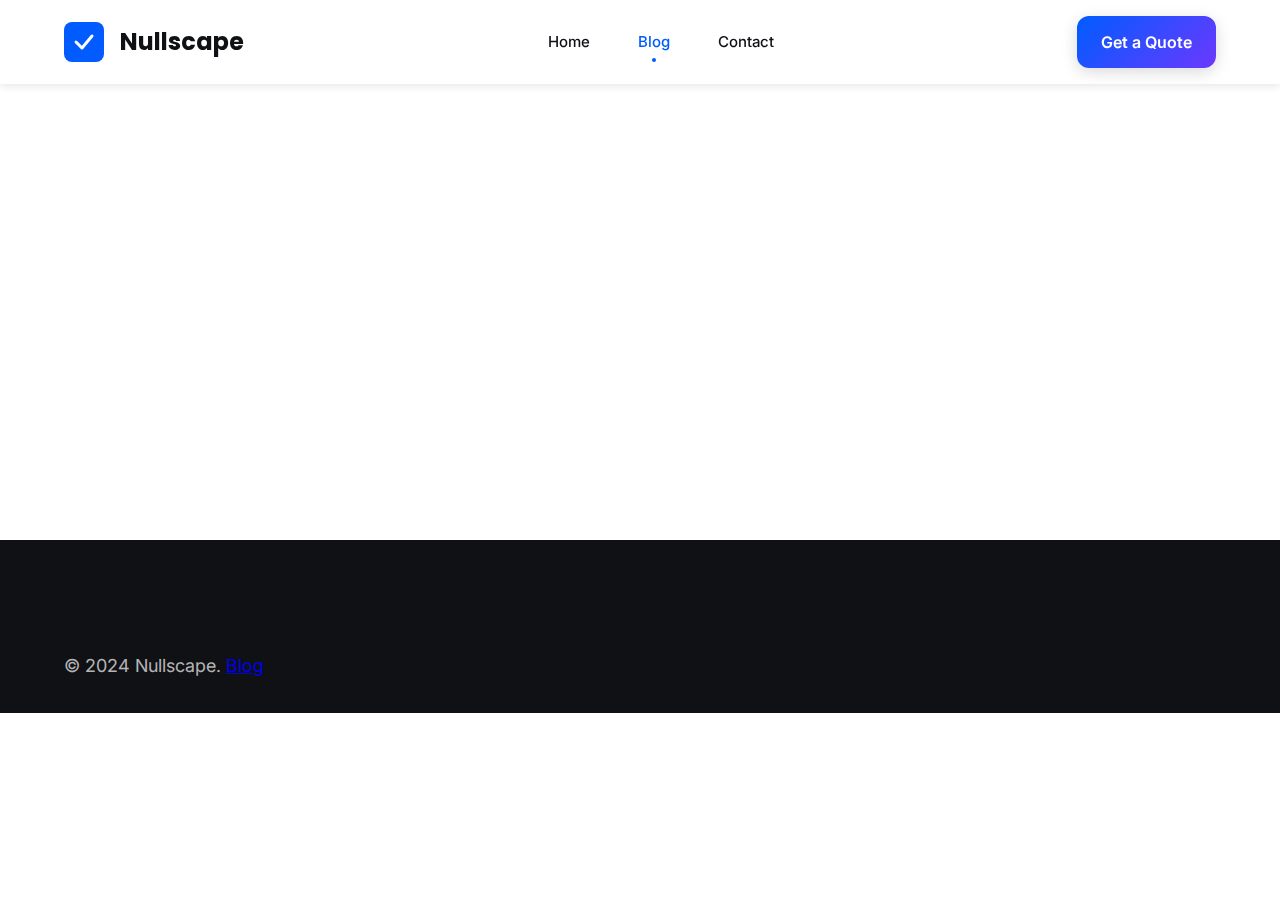
<file: public/blog-post.html>
<!DOCTYPE html>
<html lang="en">
<head>
    <meta charset="UTF-8">
    <meta name="viewport" content="width=device-width, initial-scale=1.0">
    <meta name="description" content="Nullscape blog article">
    <meta name="theme-color" content="#005CFF">
    <link rel="icon" href="/favicon.ico" sizes="any">
    <link rel="icon" type="image/svg+xml" href="/favicon.svg">
    <title>Article | Nullscape</title>
    <link rel="stylesheet" href="assets/css/styles.css">
    <link rel="preconnect" href="https://fonts.googleapis.com">
    <link rel="preconnect" href="https://fonts.gstatic.com" crossorigin>
    <link href="https://fonts.googleapis.com/css2?family=Poppins:wght@400;500;600;700&family=Inter:wght@400;500;600&display=swap" rel="stylesheet">
    <script>
        window.NULLSCAPE_API_BASE = window.NULLSCAPE_API_BASE || (window.location.hostname === 'localhost' || window.location.hostname === '127.0.0.1' ? 'http://localhost:4000/api/v1' : 'https://nullscape-backend.onrender.com/api/v1');
    </script>
</head>
<body>
    <header class="header" id="header">
        <nav class="nav container">
            <div class="nav-logo">
                <a href="index.html" style="display: flex; align-items: center; gap: var(--spacing-sm); text-decoration: none; color: var(--dark-gray);">
                    <svg width="40" height="40" viewBox="0 0 40 40" fill="none" aria-hidden="true">
                        <rect width="40" height="40" rx="8" fill="url(#logoGradientBP)"/>
                        <path d="M12 20L18 26L28 14" stroke="white" stroke-width="3" stroke-linecap="round" stroke-linejoin="round"/>
                        <defs>
                            <linearGradient id="logoGradientBP" x1="0" y1="0" x2="40" y2="40">
                                <stop offset="0%" stop-color="#005CFF"/>
                                <stop offset="100%" stop-color="#6C38FF"/>
                            </linearGradient>
                        </defs>
                    </svg>
                    <span>Nullscape</span>
                </a>
            </div>
            <ul class="nav-menu" id="navMenu">
                <li><a href="index.html#home" class="nav-link">Home</a></li>
                <li><a href="blog.html" class="nav-link active">Blog</a></li>
                <li><a href="index.html#contact" class="nav-link">Contact</a></li>
            </ul>
            <button type="button" class="nav-cta btn-primary" onclick="window.location.href='index.html#contact'">Get a Quote</button>
            <div class="nav-toggle" id="navToggle">
                <span></span><span></span><span></span>
            </div>
        </nav>
    </header>

    <main class="blog-post-page-main section">
        <div id="blog-post-root"></div>
    </main>

    <footer class="footer">
        <div class="container">
            <div class="footer-bottom" style="border-top: none; padding-top: var(--spacing-xl);">
                <p>&copy; 2024 Nullscape. <a href="blog.html">Blog</a></p>
            </div>
        </div>
    </footer>

    <script src="assets/js/config.js"></script>
    <script src="assets/js/utils.js"></script>
    <script src="assets/js/api.js"></script>
    <script src="assets/js/script.js"></script>
</body>
</html>
</file>
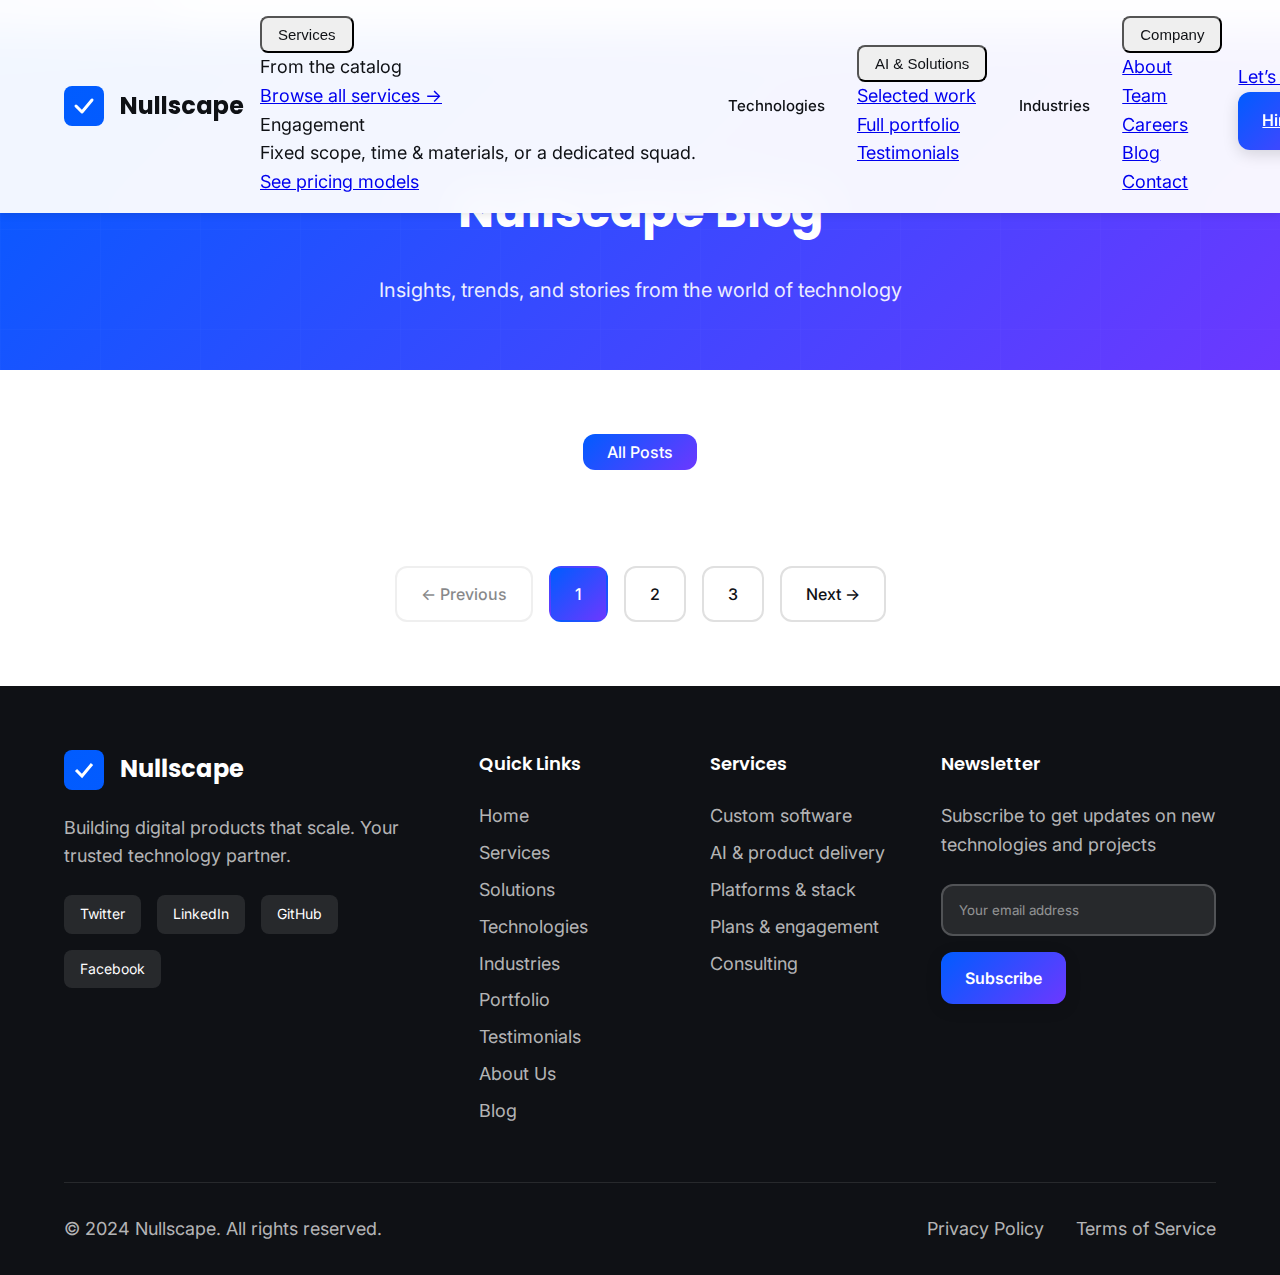
<file: public/blog.html>
<!DOCTYPE html>
<html lang="en">
<head>
    <meta charset="UTF-8">
    <meta name="viewport" content="width=device-width, initial-scale=1.0">
    <meta name="description" content="Nullscape Blog - Latest insights on software development, AI, cloud services, and technology trends">
    <meta name="theme-color" content="#005CFF">
    <link rel="canonical" href="https://nullscape.example.com/blog">
    <link rel="icon" href="/favicon.ico" sizes="any">
    <link rel="icon" type="image/svg+xml" href="/favicon.svg">
    <link rel="apple-touch-icon" href="/apple-touch-icon.png">
    <meta property="og:title" content="Nullscape Blog - Technology Insights & News">
    <meta property="og:description" content="Insights, trends, and stories from the world of technology.">
    <meta property="og:type" content="website">
    <meta property="og:url" content="https://nullscape.example.com/blog">
    <meta property="og:image" content="https://nullscape.example.com/og-image.png">
    <meta name="twitter:card" content="summary_large_image">
    <meta name="twitter:title" content="Nullscape Blog - Technology Insights & News">
    <meta name="twitter:description" content="Insights, trends, and stories from the world of technology.">
    <meta name="twitter:image" content="https://nullscape.example.com/og-image.png">
    <title>Blog | Nullscape - Technology Insights & News</title>
    <link rel="stylesheet" href="assets/css/styles.css">
    <link rel="preconnect" href="https://fonts.googleapis.com">
    <link rel="preconnect" href="https://fonts.gstatic.com" crossorigin>
    <link href="https://fonts.googleapis.com/css2?family=Poppins:wght@400;500;600;700&family=Inter:wght@400;500;600&display=swap" rel="stylesheet">
    <!-- API Configuration: Production URL -->
    <script>
        // Production API URL - Auto-detects based on hostname
        // Uses Render backend URL: https://nullscape-backend.onrender.com/api/v1
        // Can switch to custom domain (api.nullscape.in) once DNS is configured
        window.NULLSCAPE_API_BASE = window.NULLSCAPE_API_BASE || (window.location.hostname === 'localhost' || window.location.hostname === '127.0.0.1' ? 'http://localhost:4000/api/v1' : 'https://nullscape-backend.onrender.com/api/v1');
    </script>
    <style>
        .blog-hero {
            background: linear-gradient(135deg, #005CFF 0%, #6C38FF 100%);
            color: white;
            padding: calc(var(--spacing-2xl) + 80px) 0 var(--spacing-2xl);
            text-align: center;
            position: relative;
            overflow: hidden;
        }

        .blog-hero::before {
            content: '';
            position: absolute;
            top: 0;
            left: 0;
            width: 100%;
            height: 100%;
            background: url('data:image/svg+xml,<svg width="100" height="100" xmlns="http://www.w3.org/2000/svg"><defs><pattern id="grid" width="100" height="100" patternUnits="userSpaceOnUse"><path d="M 100 0 L 0 0 0 100" fill="none" stroke="rgba(255,255,255,0.1)" stroke-width="1"/></pattern></defs><rect width="100" height="100" fill="url(%23grid)"/></svg>');
            opacity: 0.3;
        }

        .blog-hero-content {
            position: relative;
            z-index: 1;
            max-width: 800px;
            margin: 0 auto;
        }

        .blog-hero h1 {
            font-family: var(--font-heading);
            font-size: 48px;
            font-weight: 700;
            margin-bottom: var(--spacing-md);
        }

        .blog-hero p {
            font-size: 20px;
            opacity: 0.9;
        }

        .blog-content {
            padding: var(--spacing-2xl) 0;
            background: var(--white);
        }

        .blog-filters {
            display: flex;
            justify-content: center;
            gap: var(--spacing-sm);
            margin-bottom: var(--spacing-xl);
            flex-wrap: wrap;
        }

        .blog-filter-btn {
            padding: var(--spacing-xs) var(--spacing-md);
            background: var(--light-gray);
            border: none;
            border-radius: var(--radius-md);
            font-family: var(--font-body);
            font-size: 16px;
            font-weight: 500;
            color: var(--dark-gray);
            cursor: pointer;
            transition: var(--transition-base);
        }

        .blog-filter-btn:hover,
        .blog-filter-btn.active {
            background: linear-gradient(135deg, var(--primary-blue), var(--primary-purple));
            color: var(--white);
        }

        .blog-grid {
            display: grid;
            grid-template-columns: repeat(auto-fit, minmax(350px, 1fr));
            gap: var(--spacing-lg);
            margin-bottom: var(--spacing-xl);
        }

        .blog-card {
            background: var(--white);
            border-radius: var(--radius-lg);
            overflow: hidden;
            box-shadow: var(--shadow-sm);
            transition: var(--transition-base);
            cursor: pointer;
        }

        .blog-card:hover {
            transform: translateY(-8px);
            box-shadow: var(--shadow-lg);
        }

        .blog-image {
            width: 100%;
            aspect-ratio: 16/9;
            background: linear-gradient(135deg, var(--primary-blue), var(--primary-purple));
            display: flex;
            align-items: center;
            justify-content: center;
            color: white;
            font-size: 24px;
            position: relative;
            overflow: hidden;
        }

        .blog-card-content {
            padding: var(--spacing-lg);
        }

        .blog-meta {
            display: flex;
            gap: var(--spacing-md);
            margin-bottom: var(--spacing-sm);
            font-size: 14px;
            color: #666;
        }

        .blog-category {
            padding: 4px var(--spacing-sm);
            background: var(--light-gray);
            border-radius: var(--radius-sm);
            font-size: 12px;
            font-weight: 600;
            color: var(--primary-blue);
        }

        .blog-card h3 {
            font-family: var(--font-heading);
            font-size: 24px;
            font-weight: 600;
            margin-bottom: var(--spacing-sm);
            color: var(--dark-gray);
            line-height: 1.3;
        }

        .blog-card p {
            color: #666;
            line-height: 1.6;
            margin-bottom: var(--spacing-md);
        }

        .blog-read-more {
            color: var(--primary-blue);
            text-decoration: none;
            font-weight: 600;
            display: inline-flex;
            align-items: center;
            gap: var(--spacing-xs);
            transition: var(--transition-base);
        }

        .blog-read-more:hover {
            gap: var(--spacing-sm);
        }

        .blog-pagination {
            display: flex;
            justify-content: center;
            gap: var(--spacing-sm);
            margin-top: var(--spacing-xl);
        }

        .pagination-btn {
            padding: var(--spacing-sm) var(--spacing-md);
            background: var(--white);
            border: 2px solid #e0e0e0;
            border-radius: var(--radius-md);
            font-family: var(--font-body);
            font-size: 16px;
            font-weight: 500;
            color: var(--dark-gray);
            cursor: pointer;
            transition: var(--transition-base);
        }

        .pagination-btn:hover,
        .pagination-btn.active {
            background: linear-gradient(135deg, var(--primary-blue), var(--primary-purple));
            color: var(--white);
            border-color: transparent;
        }

        .pagination-btn:disabled {
            opacity: 0.5;
            cursor: not-allowed;
        }

        @media (max-width: 768px) {
            .blog-hero h1 {
                font-size: 36px;
            }
            
            .blog-grid {
                grid-template-columns: 1fr;
            }
        }
    </style>
</head>
<body>
    <!-- Skip to Content (Accessibility) -->
    <a href="#main" class="skip-to-content">Skip to main content</a>

    <header class="header" id="header">
        <nav class="nav container" aria-label="Primary navigation">
            <div class="nav-brand">
                <a href="index.html#home" class="nav-logo">
                    <svg width="40" height="40" viewBox="0 0 40 40" fill="none" aria-hidden="true">
                        <rect width="40" height="40" rx="8" fill="url(#logoGradient)"/>
                        <path d="M12 20L18 26L28 14" stroke="white" stroke-width="3" stroke-linecap="round" stroke-linejoin="round"/>
                        <defs>
                            <linearGradient id="logoGradient" x1="0" y1="0" x2="40" y2="40">
                                <stop offset="0%" stop-color="#005CFF"/>
                                <stop offset="100%" stop-color="#6C38FF"/>
                            </linearGradient>
                        </defs>
                    </svg>
                    <span>Nullscape</span>
                </a>
            </div>
            <ul class="nav-menu" id="navMenu" role="menubar">
                <li class="nav-item nav-item--mega">
                    <button type="button" class="nav-link nav-link--trigger" id="nav-trigger-services" aria-expanded="false" aria-controls="mega-services" aria-haspopup="true">
                        Services<span class="nav-chevron" aria-hidden="true"></span>
                    </button>
                    <div class="nav-mega" id="mega-services" role="region" aria-labelledby="nav-trigger-services">
                        <div class="nav-mega__inner">
                            <div class="nav-mega__col">
                                <p class="nav-mega__label">From the catalog</p>
                                <ul class="nav-mega__list" id="navMegaServiceLinks"></ul>
                                <a href="index.html#custom-services" class="nav-mega__cta">Browse all services →</a>
                            </div>
                            <div class="nav-mega__col nav-mega__col--highlight">
                                <p class="nav-mega__label">Engagement</p>
                                <p class="nav-mega__text">Fixed scope, time &amp; materials, or a dedicated squad.</p>
                                <a href="index.html#pricing" class="nav-mega__inline">See pricing models</a>
                            </div>
                        </div>
                    </div>
                </li>
                <li class="nav-item"><a href="index.html#technologies" class="nav-link">Technologies</a></li>
                <li class="nav-item nav-item--mega">
                    <button type="button" class="nav-link nav-link--trigger" id="nav-trigger-solutions" aria-expanded="false" aria-controls="mega-solutions" aria-haspopup="true">
                        AI &amp; Solutions<span class="nav-chevron" aria-hidden="true"></span>
                    </button>
                    <div class="nav-mega nav-mega--simple" id="mega-solutions" role="region" aria-labelledby="nav-trigger-solutions">
                        <div class="nav-mega__inner nav-mega__inner--stack">
                            <ul class="nav-mega__list nav-mega__list--plain">
                                <li><a href="index.html#portfolio">Selected work</a></li>
                                <li><a href="portfolio.html">Full portfolio</a></li>
                                <li><a href="index.html#testimonials">Testimonials</a></li>
                            </ul>
                        </div>
                    </div>
                </li>
                <li class="nav-item"><a href="index.html#industries" class="nav-link">Industries</a></li>
                <li class="nav-item nav-item--mega">
                    <button type="button" class="nav-link nav-link--trigger" id="nav-trigger-company" aria-expanded="false" aria-controls="mega-company" aria-haspopup="true">
                        Company<span class="nav-chevron" aria-hidden="true"></span>
                    </button>
                    <div class="nav-mega nav-mega--simple" id="mega-company" role="region" aria-labelledby="nav-trigger-company">
                        <div class="nav-mega__inner nav-mega__inner--stack">
                            <ul class="nav-mega__list nav-mega__list--plain">
                                <li><a href="index.html#about">About</a></li>
                                <li><a href="index.html#team">Team</a></li>
                                <li><a href="index.html#careers">Careers</a></li>
                                <li><a href="blog.html" aria-current="page">Blog</a></li>
                                <li><a href="index.html#contact">Contact</a></li>
                            </ul>
                        </div>
                    </div>
                </li>
            </ul>
            <div class="nav-actions">
                <a href="index.html#contact" class="btn-nav-secondary">Let’s Talk</a>
                <a href="index.html#contact" class="btn-primary nav-cta nav-cta--hire">Hire Now</a>
            </div>
            <button type="button" class="nav-toggle" id="navToggle" aria-label="Open menu" aria-expanded="false" aria-controls="navMenu">
                <span></span><span></span><span></span>
            </button>
        </nav>
    </header>

    <main id="main" tabindex="-1">
        <!-- Blog Hero -->
        <section class="blog-hero">
            <div class="blog-hero-content">
                <h1>Nullscape Blog</h1>
                <p>Insights, trends, and stories from the world of technology</p>
            </div>
        </section>

        <!-- Blog Content -->
        <section class="blog-content">
            <div class="container">
                <div class="blog-filters">
                    <button type="button" class="blog-filter-btn active" data-filter="all">All Posts</button>
                    <!-- Category buttons are injected from GET /blog-categories (admin) -->
                </div>

                <div class="blog-grid">
                    <!-- Blog posts will be loaded dynamically from admin panel via API -->
                </div>

                <div class="blog-pagination">
                    <button class="pagination-btn" disabled>← Previous</button>
                    <button class="pagination-btn active">1</button>
                    <button class="pagination-btn">2</button>
                    <button class="pagination-btn">3</button>
                    <button class="pagination-btn">Next →</button>
                </div>
            </div>
        </section>
    </main>

    <!-- Footer -->
    <footer class="footer">
        <div class="container">
            <div class="footer-content">
                <div class="footer-column">
                    <div class="footer-logo">
                        <svg width="40" height="40" viewBox="0 0 40 40" fill="none">
                            <rect width="40" height="40" rx="8" fill="url(#footerLogoGradient)"/>
                            <path d="M12 20L18 26L28 14" stroke="white" stroke-width="3"/>
                            <defs>
                                <linearGradient id="footerLogoGradient" x1="0" y1="0" x2="40" y2="40">
                                    <stop offset="0%" stop-color="#005CFF"/>
                                    <stop offset="100%" stop-color="#6C38FF"/>
                                </linearGradient>
                            </defs>
                        </svg>
                        <span>Nullscape</span>
                    </div>
                    <p>Building digital products that scale. Your trusted technology partner.</p>
                    <div class="footer-social">
                        <a href="#" class="social-icon">Twitter</a>
                        <a href="#" class="social-icon">LinkedIn</a>
                        <a href="#" class="social-icon">GitHub</a>
                        <a href="#" class="social-icon">Facebook</a>
                    </div>
                </div>
                <div class="footer-column">
                    <h4>Quick Links</h4>
                    <ul>
                        <li><a href="index.html#home">Home</a></li>
                        <li><a href="index.html#custom-services">Services</a></li>
                        <li><a href="index.html#portfolio">Solutions</a></li>
                        <li><a href="index.html#technologies">Technologies</a></li>
                        <li><a href="index.html#industries">Industries</a></li>
                        <li><a href="portfolio.html">Portfolio</a></li>
                        <li><a href="index.html#testimonials">Testimonials</a></li>
                        <li><a href="index.html#about">About Us</a></li>
                        <li><a href="blog.html">Blog</a></li>
                    </ul>
                </div>
                <div class="footer-column">
                    <h4>Services</h4>
                    <ul>
                        <li><a href="index.html#custom-services">Custom software</a></li>
                        <li><a href="index.html#portfolio">AI &amp; product delivery</a></li>
                        <li><a href="index.html#technologies">Platforms &amp; stack</a></li>
                        <li><a href="index.html#pricing">Plans &amp; engagement</a></li>
                        <li><a href="index.html#contact">Consulting</a></li>
                    </ul>
                </div>
                <div class="footer-column">
                    <h4>Newsletter</h4>
                    <p>Subscribe to get updates on new technologies and projects</p>
                    <form class="newsletter-form" name="newsletter" method="POST" data-netlify="true">
                        <input type="hidden" name="form-name" value="newsletter">
                        <input type="email" name="email" placeholder="Your email address" required>
                        <button type="submit" class="btn-primary">Subscribe</button>
                    </form>
                </div>
            </div>
            <div class="footer-bottom">
                <p>&copy; 2024 Nullscape. All rights reserved.</p>
                <div class="footer-links">
                    <a href="#">Privacy Policy</a>
                    <a href="#">Terms of Service</a>
                </div>
            </div>
        </div>
    </footer>

    <script src="assets/js/config.js"></script>
    <script src="assets/js/utils.js"></script>
    <script src="assets/js/api.js"></script>
    <script src="assets/js/site-nav.js" defer></script>
    <script src="assets/js/script.js" defer></script>
</body>
</html>
</file>
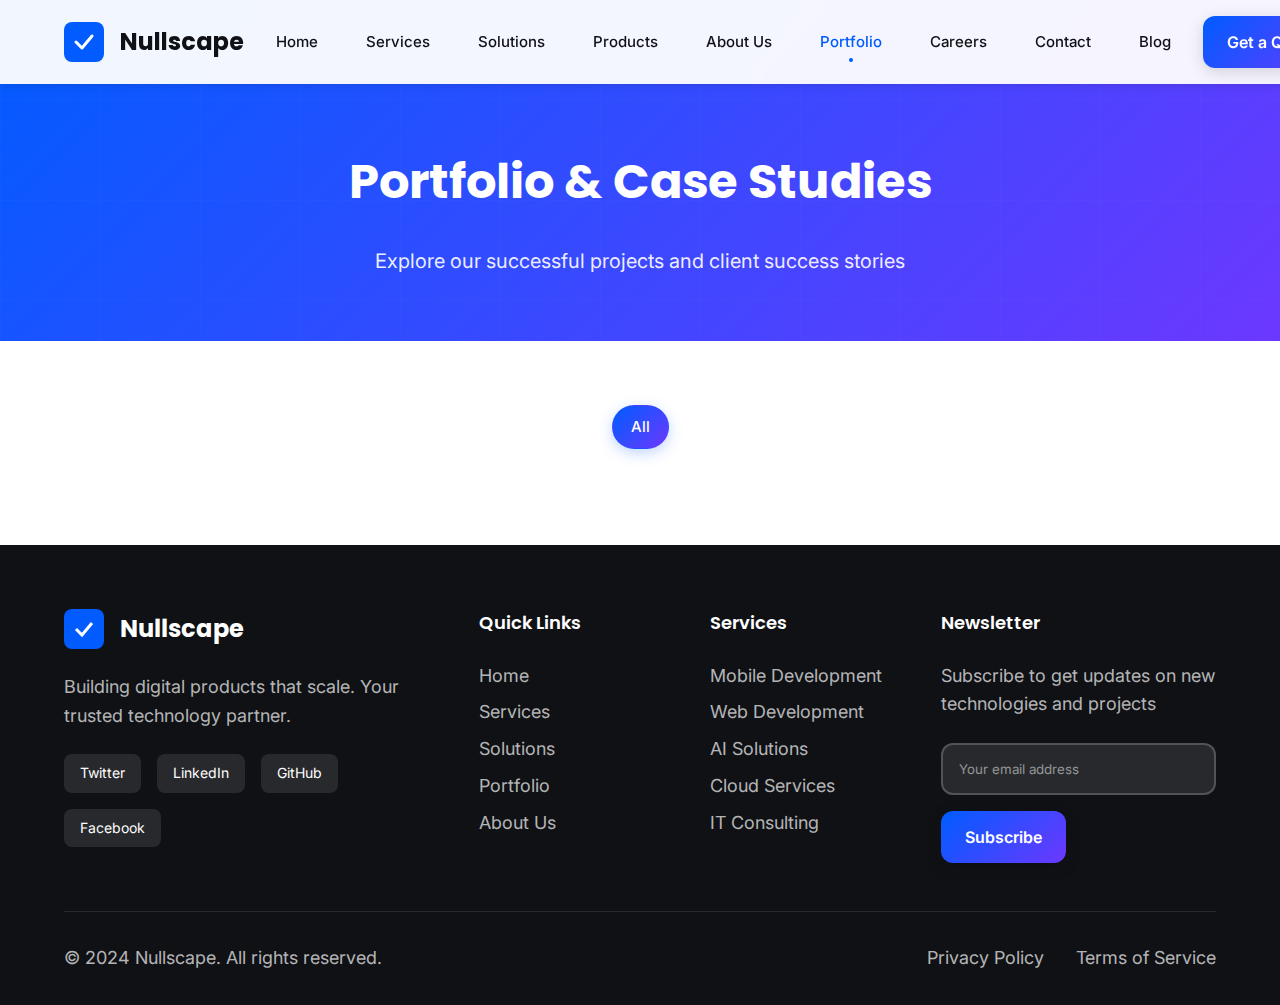
<file: public/portfolio.html>
<!DOCTYPE html>
<html lang="en">
<head>
    <meta charset="UTF-8">
    <meta name="viewport" content="width=device-width, initial-scale=1.0">
    <meta name="description" content="Nullscape Portfolio - Explore our successful projects and client success stories">
    <meta name="theme-color" content="#005CFF">
    <link rel="canonical" href="https://nullscape.example.com/portfolio">
    <link rel="icon" href="/favicon.ico" sizes="any">
    <link rel="icon" type="image/svg+xml" href="/favicon.svg">
    <link rel="apple-touch-icon" href="/apple-touch-icon.png">
    <meta property="og:title" content="Nullscape Portfolio - Our Projects & Case Studies">
    <meta property="og:description" content="Explore our successful projects and client success stories.">
    <meta property="og:type" content="website">
    <meta property="og:url" content="https://nullscape.example.com/portfolio">
    <meta property="og:image" content="https://nullscape.example.com/og-image.png">
    <meta name="twitter:card" content="summary_large_image">
    <meta name="twitter:title" content="Nullscape Portfolio - Our Projects & Case Studies">
    <meta name="twitter:description" content="Explore our successful projects and client success stories.">
    <meta name="twitter:image" content="https://nullscape.example.com/og-image.png">
    <title>Portfolio | Nullscape - Our Projects & Case Studies</title>
    <link rel="stylesheet" href="assets/css/styles.css">
    <link rel="preconnect" href="https://fonts.googleapis.com">
    <link rel="preconnect" href="https://fonts.gstatic.com" crossorigin>
    <link href="https://fonts.googleapis.com/css2?family=Poppins:wght@400;500;600;700&family=Inter:wght@400;500;600&display=swap" rel="stylesheet">
    <!-- API Configuration: Production URL -->
    <script>
        window.NULLSCAPE_API_BASE = window.NULLSCAPE_API_BASE || (window.location.hostname === 'localhost' || window.location.hostname === '127.0.0.1' ? 'http://localhost:4000/api/v1' : 'https://nullscape-backend.onrender.com/api/v1');
    </script>
    <style>
        .portfolio-hero {
            background: linear-gradient(135deg, #005CFF 0%, #6C38FF 100%);
            color: white;
            padding: calc(var(--spacing-2xl) + 80px) 0 var(--spacing-2xl);
            text-align: center;
            position: relative;
            overflow: hidden;
        }

        .portfolio-hero::before {
            content: '';
            position: absolute;
            top: 0;
            left: 0;
            width: 100%;
            height: 100%;
            background: url('data:image/svg+xml,<svg width="100" height="100" xmlns="http://www.w3.org/2000/svg"><defs><pattern id="grid" width="100" height="100" patternUnits="userSpaceOnUse"><path d="M 100 0 L 0 0 0 100" fill="none" stroke="rgba(255,255,255,0.1)" stroke-width="1"/></pattern></defs><rect width="100" height="100" fill="url(%23grid)"/></svg>');
            opacity: 0.3;
        }

        .portfolio-hero-content {
            position: relative;
            z-index: 1;
            max-width: 800px;
            margin: 0 auto;
        }

        .portfolio-hero h1 {
            font-family: var(--font-heading);
            font-size: 48px;
            font-weight: 700;
            margin-bottom: var(--spacing-md);
        }

        .portfolio-hero p {
            font-size: 20px;
            opacity: 0.9;
        }

        .portfolio-content {
            padding: var(--spacing-2xl) 0;
            background: var(--white);
        }
    </style>
</head>
<body>
    <!-- Loading Animation -->
    <div class="loader" id="loader">
        <div class="loader-content">
            <div class="loader-circle"></div>
            <p>Loading...</p>
        </div>
    </div>

    <!-- Header -->
    <header class="header" id="header">
        <nav class="nav container">
            <div class="nav-logo">
                <a href="index.html" style="display: flex; align-items: center; gap: var(--spacing-sm); text-decoration: none; color: inherit;">
                    <svg width="40" height="40" viewBox="0 0 40 40" fill="none">
                        <rect width="40" height="40" rx="8" fill="url(#logoGradient)"/>
                        <path d="M12 20L18 26L28 14" stroke="white" stroke-width="3" stroke-linecap="round" stroke-linejoin="round"/>
                        <defs>
                            <linearGradient id="logoGradient" x1="0" y1="0" x2="40" y2="40">
                                <stop offset="0%" stop-color="#005CFF"/>
                                <stop offset="100%" stop-color="#6C38FF"/>
                            </linearGradient>
                        </defs>
                    </svg>
                    <span>Nullscape</span>
                </a>
            </div>
            <ul class="nav-menu" id="navMenu">
                <li><a href="index.html#home" class="nav-link">Home</a></li>
                <li><a href="index.html#services" class="nav-link">Services</a></li>
                <li><a href="index.html#solutions" class="nav-link">Solutions</a></li>
                <li><a href="index.html#products" class="nav-link">Products</a></li>
                <li><a href="index.html#about" class="nav-link">About Us</a></li>
                <li><a href="portfolio.html" class="nav-link active">Portfolio</a></li>
                <li><a href="index.html#careers" class="nav-link">Careers</a></li>
                <li><a href="index.html#contact" class="nav-link">Contact</a></li>
                <li><a href="blog.html" class="nav-link">Blog</a></li>
            </ul>
            <button class="nav-cta btn-primary">Get a Quote</button>
            <div class="nav-toggle" id="navToggle">
                <span></span>
                <span></span>
                <span></span>
            </div>
        </nav>
    </header>

    <!-- Portfolio Hero Section -->
    <section class="portfolio-hero">
        <div class="container">
            <div class="portfolio-hero-content">
                <h1>Portfolio & Case Studies</h1>
                <p>Explore our successful projects and client success stories</p>
            </div>
        </div>
    </section>

    <!-- Portfolio Section -->
    <section class="portfolio-content">
        <div class="container">
            <!-- Portfolio Categories will be loaded dynamically from admin panel -->
            <div class="portfolio-filters">
                <button class="filter-btn active" data-filter="all">All</button>
                <!-- Category buttons loaded via API -->
            </div>
            <div class="portfolio-grid">
                <!-- Content loaded via API -->
            </div>
        </div>
    </section>

    <!-- Footer -->
    <footer class="footer">
        <div class="container">
            <div class="footer-content">
                <div class="footer-column">
                    <div class="footer-logo">
                        <svg width="40" height="40" viewBox="0 0 40 40" fill="none">
                            <rect width="40" height="40" rx="8" fill="url(#footerLogoGradient)"/>
                            <path d="M12 20L18 26L28 14" stroke="white" stroke-width="3"/>
                            <defs>
                                <linearGradient id="footerLogoGradient" x1="0" y1="0" x2="40" y2="40">
                                    <stop offset="0%" stop-color="#005CFF"/>
                                    <stop offset="100%" stop-color="#6C38FF"/>
                                </linearGradient>
                            </defs>
                        </svg>
                        <span>Nullscape</span>
                    </div>
                    <p>Building digital products that scale. Your trusted technology partner.</p>
                    <div class="footer-social">
                        <a href="#" class="social-icon">Twitter</a>
                        <a href="#" class="social-icon">LinkedIn</a>
                        <a href="#" class="social-icon">GitHub</a>
                        <a href="#" class="social-icon">Facebook</a>
                    </div>
                </div>
                <div class="footer-column">
                    <h4>Quick Links</h4>
                    <ul>
                        <li><a href="index.html#home">Home</a></li>
                        <li><a href="index.html#services">Services</a></li>
                        <li><a href="index.html#solutions">Solutions</a></li>
                        <li><a href="portfolio.html">Portfolio</a></li>
                        <li><a href="index.html#about">About Us</a></li>
                    </ul>
                </div>
                <div class="footer-column">
                    <h4>Services</h4>
                    <ul>
                        <li><a href="#">Mobile Development</a></li>
                        <li><a href="#">Web Development</a></li>
                        <li><a href="#">AI Solutions</a></li>
                        <li><a href="#">Cloud Services</a></li>
                        <li><a href="#">IT Consulting</a></li>
                    </ul>
                </div>
                <div class="footer-column">
                    <h4>Newsletter</h4>
                    <p>Subscribe to get updates on new technologies and projects</p>
                    <form class="newsletter-form" name="newsletter" method="POST" data-netlify="true">
                        <input type="hidden" name="form-name" value="newsletter">
                        <input type="email" name="email" placeholder="Your email address" required>
                        <button type="submit" class="btn-primary">Subscribe</button>
                    </form>
                </div>
            </div>
            <div class="footer-bottom">
                <p>&copy; 2024 Nullscape. All rights reserved.</p>
                <div class="footer-links">
                    <a href="#">Privacy Policy</a>
                    <a href="#">Terms of Service</a>
                </div>
            </div>
        </div>
    </footer>

    <!-- Optimized Script - Load immediately to hide loader -->
    <script>
        (function() {
            function hideLoader() {
                var loader = document.getElementById('loader');
                if (loader) {
                    loader.style.opacity = '0';
                    loader.style.visibility = 'hidden';
                    loader.style.pointerEvents = 'none';
                    setTimeout(function() {
                        loader.style.display = 'none';
                        loader.classList.add('hidden');
                    }, 300);
                }
            }
            
            if (document.readyState === 'loading') {
                document.addEventListener('DOMContentLoaded', function() {
                    setTimeout(hideLoader, 100);
                });
            } else {
                setTimeout(hideLoader, 100);
            }
            
            window.addEventListener('load', hideLoader);
            setTimeout(hideLoader, 1000);
        })();
    </script>
    <script src="assets/js/script.js" defer></script>
</body>
</html>
</file>
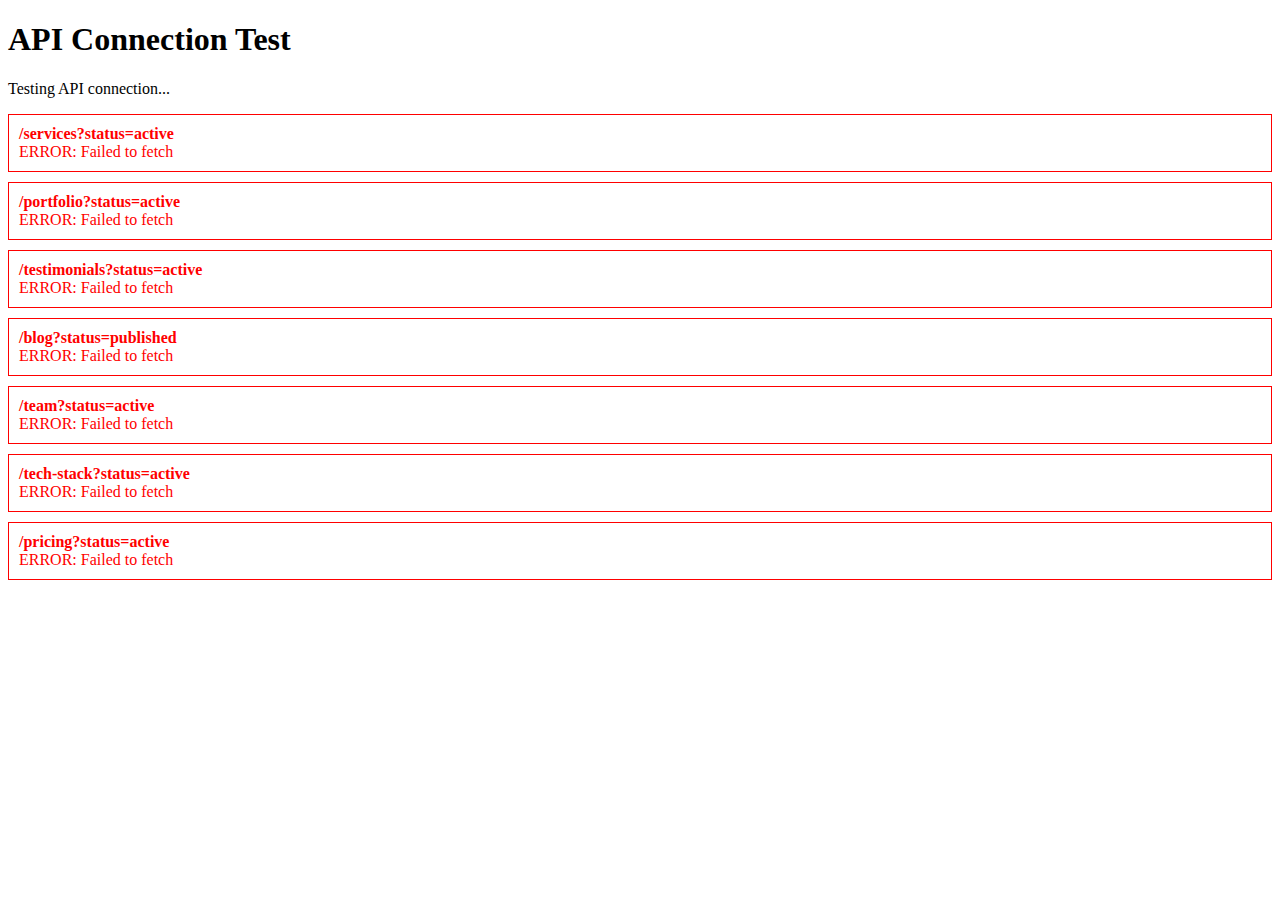
<file: public/test-api.html>
<!DOCTYPE html>
<html>
<head>
    <title>API Test</title>
</head>
<body>
    <h1>API Connection Test</h1>
    <div id="results"></div>
    <script>
        const API_BASE = 'http://localhost:4000/api/v1';
        const results = document.getElementById('results');
        
        async function testAPI() {
            results.innerHTML = '<p>Testing API connection...</p>';
            
            const endpoints = [
                '/services?status=active',
                '/portfolio?status=active',
                '/testimonials?status=active',
                '/blog?status=published',
                '/team?status=active',
                '/tech-stack?status=active',
                '/pricing?status=active'
            ];
            
            for (const endpoint of endpoints) {
                try {
                    const url = `${API_BASE}${endpoint}`;
                    console.log(`Testing: ${url}`);
                    const response = await fetch(url);
                    const data = await response.json();
                    
                    const div = document.createElement('div');
                    div.style.margin = '10px 0';
                    div.style.padding = '10px';
                    div.style.border = '1px solid #ccc';
                    div.innerHTML = `
                        <strong>${endpoint}</strong><br>
                        Status: ${response.status} ${response.statusText}<br>
                        Items: ${data.items?.length || 0}<br>
                        <pre>${JSON.stringify(data, null, 2).substring(0, 500)}</pre>
                    `;
                    results.appendChild(div);
                } catch (error) {
                    const div = document.createElement('div');
                    div.style.margin = '10px 0';
                    div.style.padding = '10px';
                    div.style.border = '1px solid red';
                    div.style.color = 'red';
                    div.innerHTML = `
                        <strong>${endpoint}</strong><br>
                        ERROR: ${error.message}
                    `;
                    results.appendChild(div);
                }
            }
        }
        
        testAPI();
    </script>
</body>
</html>
</file>
<file: public/assets/css/styles.css>
/* ============================================
   CSS Variables & Base Styles
   ============================================ */

:root {
    /* Color Palette */
    --primary-blue: #005CFF;
    --primary-purple: #6C38FF;
    --accent-teal: #00FFC6;
    --accent-yellow: #FFEA00;
    --dark-gray: #0F1115;
    --light-gray: #F5F6F9;
    --white: #FFFFFF;
    --black: #000000;
    
    /* Typography */
    --font-heading: 'Poppins', -apple-system, BlinkMacSystemFont, 'Segoe UI', sans-serif;
    --font-body: 'Inter', -apple-system, BlinkMacSystemFont, 'Segoe UI', sans-serif;
    
    /* Spacing (8-point grid) */
    --spacing-xs: 8px;
    --spacing-sm: 16px;
    --spacing-md: 24px;
    --spacing-lg: 32px;
    --spacing-xl: 48px;
    --spacing-2xl: 64px;
    
    /* Border Radius */
    --radius-sm: 8px;
    --radius-md: 12px;
    --radius-lg: 16px;
    --radius-xl: 24px;
    
    /* Shadows */
    --shadow-sm: 0 2px 8px rgba(0, 0, 0, 0.1);
    --shadow-md: 0 4px 16px rgba(0, 0, 0, 0.15);
    --shadow-lg: 0 8px 32px rgba(0, 0, 0, 0.2);
    --shadow-glow: 0 0 40px rgba(0, 92, 255, 0.3);
    
    /* Transitions */
    --transition-fast: 0.2s ease;
    --transition-base: 0.3s ease;
    --transition-slow: 0.5s ease;
}

/* Reset & Base */
* {
    margin: 0;
    padding: 0;
    box-sizing: border-box;
}

html {
    scroll-behavior: smooth;
    scroll-padding-top: 88px;
    font-size: 16px;
}

body {
    font-family: var(--font-body);
    font-size: 18px;
    line-height: 1.6;
    color: var(--dark-gray);
    background-color: var(--white);
    overflow-x: hidden;
}

.container {
    max-width: 1200px;
    margin: 0 auto;
    padding: 0 var(--spacing-md);
    width: 100%;
}

.section {
    padding: var(--spacing-2xl) 0;
}

.section-header {
    text-align: center;
    margin-bottom: var(--spacing-xl);
}

.section-title {
    font-family: var(--font-heading);
    font-size: 48px;
    font-weight: 700;
    line-height: 1.2;
    margin-bottom: var(--spacing-sm);
    background: linear-gradient(135deg, var(--primary-blue), var(--primary-purple));
    -webkit-background-clip: text;
    -webkit-text-fill-color: transparent;
    background-clip: text;
}

.section-subtitle {
    font-size: 18px;
    color: #666;
    max-width: 600px;
    margin: 0 auto;
}

/* ============================================
   Loading Animation
   ============================================ */

.loader {
    position: fixed;
    top: 0;
    left: 0;
    width: 100%;
    height: 100%;
    background: var(--dark-gray);
    display: flex;
    align-items: center;
    justify-content: center;
    z-index: 10000;
    transition: opacity 0.3s ease, visibility 0.3s ease;
    opacity: 1;
    visibility: visible;
}

.loader.hidden,
.loader[style*="display: none"] {
    opacity: 0 !important;
    visibility: hidden !important;
    pointer-events: none !important;
    display: none !important;
}

.loader-content {
    text-align: center;
    color: var(--white);
}

.loader-circle {
    width: 60px;
    height: 60px;
    border: 4px solid rgba(255, 255, 255, 0.2);
    border-top-color: var(--primary-blue);
    border-radius: 50%;
    animation: spin 1s linear infinite;
    margin: 0 auto var(--spacing-sm);
}

@keyframes spin {
    to { transform: rotate(360deg); }
}

/* ============================================
   Header & Navigation
   ============================================ */

.header {
    position: fixed;
    top: 0;
    left: 0;
    width: 100%;
    background: rgba(255, 255, 255, 0.95);
    backdrop-filter: blur(20px);
    -webkit-backdrop-filter: blur(20px);
    box-shadow: var(--shadow-sm);
    z-index: 1000;
    transition: var(--transition-base);
    display: block;
    visibility: visible;
}

.header.scrolled {
    box-shadow: var(--shadow-md);
}

.nav {
    display: flex;
    align-items: center;
    justify-content: space-between;
    padding: var(--spacing-sm) var(--spacing-md);
    gap: var(--spacing-md);
    min-height: 70px;
}

.nav-logo {
    display: flex;
    align-items: center;
    gap: var(--spacing-sm);
    font-family: var(--font-heading);
    font-size: 24px;
    font-weight: 700;
    color: var(--dark-gray);
    text-decoration: none;
    flex-shrink: 0;
}

.nav-menu {
    display: flex;
    list-style: none;
    gap: var(--spacing-md);
    align-items: center;
    margin: 0;
    padding: 0;
    flex: 1;
    justify-content: center;
}

.nav-menu li {
    margin: 0;
    padding: 0;
    list-style: none;
}

.nav-link {
    font-size: 15px;
    font-weight: 500;
    color: var(--dark-gray);
    text-decoration: none;
    padding: var(--spacing-xs) var(--spacing-sm);
    border-radius: var(--radius-sm);
    transition: var(--transition-base);
    position: relative;
    display: inline-block;
    white-space: nowrap;
}

.nav-link:hover,
.nav-link.active {
    color: var(--primary-blue);
}

.nav-link.active::after {
    content: '';
    position: absolute;
    bottom: 0;
    left: 50%;
    transform: translateX(-50%);
    width: 4px;
    height: 4px;
    background: var(--primary-blue);
    border-radius: 50%;
}

.nav-cta {
    padding: var(--spacing-xs) var(--spacing-md);
    flex-shrink: 0;
    white-space: nowrap;
}

.nav-toggle {
    display: none;
    flex-direction: column;
    gap: 4px;
    cursor: pointer;
    padding: var(--spacing-xs);
}

.nav-toggle span {
    width: 24px;
    height: 3px;
    background: var(--dark-gray);
    border-radius: 2px;
    transition: var(--transition-base);
}

/* ============================================
   Buttons
   ============================================ */

.btn-primary,
.btn-secondary {
    padding: var(--spacing-sm) var(--spacing-md);
    font-family: var(--font-body);
    font-size: 16px;
    font-weight: 600;
    border: none;
    border-radius: var(--radius-md);
    cursor: pointer;
    transition: var(--transition-base);
    position: relative;
    overflow: hidden;
}

.btn-primary {
    background: linear-gradient(135deg, var(--primary-blue), var(--primary-purple));
    color: var(--white);
    box-shadow: var(--shadow-md);
}

.btn-primary:hover {
    transform: translateY(-2px);
    box-shadow: var(--shadow-lg);
}

.btn-primary::after {
    content: '';
    position: absolute;
    top: 50%;
    left: 50%;
    width: 0;
    height: 0;
    border-radius: 50%;
    background: rgba(255, 255, 255, 0.3);
    transform: translate(-50%, -50%);
    transition: width 0.6s, height 0.6s;
}

.btn-primary:active::after {
    width: 300px;
    height: 300px;
}

.btn-secondary {
    background: transparent;
    color: var(--primary-blue);
    border: 2px solid var(--primary-blue);
}

.btn-secondary:hover {
    background: var(--primary-blue);
    color: var(--white);
    transform: translateY(-2px);
}

.btn-large {
    padding: var(--spacing-md) var(--spacing-xl);
    font-size: 18px;
}

/* ============================================
   Hero Section
   ============================================ */

.hero {
    min-height: 100vh;
    display: flex;
    align-items: center;
    padding: var(--spacing-2xl) 0;
    margin-top: 80px;
    position: relative;
    overflow: hidden;
    isolation: isolate;
    z-index: 0;
    background: linear-gradient(135deg, #f5f7fa 0%, #e9ecef 100%);
}

.hero-background {
    position: absolute;
    top: 0;
    left: 0;
    width: 100%;
    height: 100%;
    z-index: 0;
    overflow: hidden;
}

.floating-shape {
    position: absolute;
    border-radius: 50%;
    background: linear-gradient(135deg, var(--primary-blue), var(--primary-purple));
    opacity: 0.1;
    animation: float 20s infinite ease-in-out;
}

.shape-1 {
    width: 300px;
    height: 300px;
    top: 10%;
    left: -100px;
    animation-delay: 0s;
}

.shape-2 {
    width: 200px;
    height: 200px;
    top: 60%;
    right: -50px;
    animation-delay: 5s;
}

.shape-3 {
    width: 150px;
    height: 150px;
    bottom: 20%;
    left: 20%;
    animation-delay: 10s;
}

@keyframes float {
    0%, 100% { transform: translate(0, 0) rotate(0deg); }
    33% { transform: translate(30px, -30px) rotate(120deg); }
    66% { transform: translate(-20px, 20px) rotate(240deg); }
}

.hero-content {
    display: grid;
    grid-template-columns: 1fr 1fr;
    gap: var(--spacing-2xl);
    align-items: center;
    position: relative;
    z-index: 1;
}

.hero-title {
    font-family: var(--font-heading);
    font-size: 56px;
    font-weight: 700;
    line-height: 1.2;
    margin-bottom: var(--spacing-md);
    color: var(--dark-gray);
}

.hero-subtitle {
    font-size: 20px;
    color: #666;
    margin-bottom: var(--spacing-xl);
    line-height: 1.6;
}

.hero-cta {
    display: flex;
    gap: var(--spacing-md);
    flex-wrap: wrap;
}

.hero-visual {
    display: flex;
    align-items: center;
    justify-content: center;
}

.hero-illustration {
    position: relative;
    width: 100%;
    max-width: 500px;
    aspect-ratio: 1;
}

.cube-3d {
    width: 100%;
    height: 100%;
    background: linear-gradient(135deg, var(--primary-blue), var(--primary-purple));
    border-radius: var(--radius-xl);
    box-shadow: var(--shadow-glow);
    animation: rotate3d 20s infinite linear;
    position: relative;
}

.cube-3d::before {
    content: '';
    position: absolute;
    top: -20px;
    left: -20px;
    width: 100%;
    height: 100%;
    background: linear-gradient(135deg, var(--accent-teal), var(--primary-blue));
    border-radius: var(--radius-xl);
    opacity: 0.5;
    z-index: -1;
    animation: rotate3d 15s infinite linear reverse;
}

@keyframes rotate3d {
    0% { transform: rotateY(0deg) rotateX(0deg); }
    100% { transform: rotateY(360deg) rotateX(360deg); }
}

.particles {
    position: absolute;
    width: 100%;
    height: 100%;
    top: 0;
    left: 0;
}

.particles::before,
.particles::after {
    content: '';
    position: absolute;
    width: 20px;
    height: 20px;
    background: var(--accent-teal);
    border-radius: 50%;
    box-shadow: var(--shadow-glow);
}

.particles::before {
    top: 20%;
    left: 10%;
    animation: particle-float 3s infinite ease-in-out;
}

.particles::after {
    bottom: 20%;
    right: 10%;
    animation: particle-float 4s infinite ease-in-out 1s;
}

@keyframes particle-float {
    0%, 100% { transform: translateY(0); }
    50% { transform: translateY(-30px); }
}

/* Fade-in animations */
.fade-in-up {
    opacity: 0;
    transform: translateY(30px);
    animation: fadeInUp 1s ease forwards;
}

.fade-in {
    opacity: 0;
    animation: fadeIn 1s ease forwards 0.3s;
}

@keyframes fadeInUp {
    to {
        opacity: 1;
        transform: translateY(0);
    }
}

@keyframes fadeIn {
    to { opacity: 1; }
}

/* ============================================
   Solutions Section
   ============================================ */

.solutions {
    background: var(--light-gray);
}

.solutions-grid {
    display: grid;
    grid-template-columns: repeat(auto-fit, minmax(320px, 1fr));
    gap: var(--spacing-lg);
}

.solution-card {
    background: var(--white);
    border-radius: var(--radius-lg);
    padding: var(--spacing-lg);
    box-shadow: var(--shadow-sm);
    transition: var(--transition-base);
}

.solution-card:hover {
    transform: translateY(-4px);
    box-shadow: var(--shadow-md);
}

.solution-icon {
    font-size: 48px;
    margin-bottom: var(--spacing-md);
}

.solution-card h3 {
    font-family: var(--font-heading);
    font-size: 24px;
    font-weight: 600;
    margin-bottom: var(--spacing-md);
    color: var(--dark-gray);
}

.solution-card ul {
    list-style: none;
    margin-bottom: var(--spacing-md);
}

.solution-card ul li {
    padding: var(--spacing-xs) 0;
    padding-left: var(--spacing-md);
    position: relative;
    color: #666;
}

.solution-card ul li::before {
    content: '✓';
    position: absolute;
    left: 0;
    color: var(--primary-blue);
    font-weight: 600;
}

.solution-link {
    color: var(--primary-blue);
    text-decoration: none;
    font-weight: 600;
    display: inline-flex;
    align-items: center;
    gap: var(--spacing-xs);
    transition: var(--transition-base);
}

.solution-link:hover {
    gap: var(--spacing-sm);
}

/* ============================================
   Trusted Partners Section
   ============================================ */

.trusted-partners {
    background: var(--white);
    padding: var(--spacing-2xl) 0;
}

.partners-grid {
    display: grid;
    grid-template-columns: repeat(7, 1fr);
    gap: var(--spacing-lg);
    max-width: 1400px;
    margin: 0 auto;
    justify-items: center;
}

@media (max-width: 1400px) {
    .partners-grid {
        grid-template-columns: repeat(5, 1fr);
    }
}

@media (max-width: 1024px) {
    .partners-grid {
        grid-template-columns: repeat(4, 1fr);
    }
}

.partner-card {
    background: var(--white);
    border-radius: 12px;
    padding: var(--spacing-xl);
    display: flex;
    flex-direction: column;
    align-items: center;
    justify-content: center;
    text-align: center;
    box-shadow: 0 2px 12px rgba(0, 0, 0, 0.06);
    transition: var(--transition-base);
    min-height: 140px;
    width: 100%;
    max-width: 180px;
    border: none;
}

.partner-card {
    text-decoration: none;
    color: inherit;
}

.partner-card:hover {
    transform: translateY(-4px);
    box-shadow: 0 4px 16px rgba(0, 0, 0, 0.12);
}

.partner-logo {
    font-family: var(--font-heading);
    font-size: 24px;
    font-weight: 700;
    color: var(--dark-gray);
    margin-bottom: var(--spacing-xs);
    line-height: 1.2;
    display: flex;
    align-items: center;
    justify-content: center;
    text-align: center;
}

.partner-logo-fallback {
    display: flex !important;
}

.partner-card:nth-child(1) .partner-logo { color: #007DB8; } /* DELL - Blue */
.partner-card:nth-child(2) .partner-logo { color: #6C38FF; } /* Ai - Purple */
.partner-card:nth-child(3) .partner-logo { color: #E91E63; } /* kotak - Pink/Red */
.partner-card:nth-child(4) .partner-logo { color: #10B981; } /* benchkart - Green */
.partner-card:nth-child(5) .partner-logo { color: #8B5CF6; } /* Xebia - Purple */
.partner-card:nth-child(6) .partner-logo { color: #F59E0B; } /* SHYAM - Orange */
.partner-card:nth-child(7) .partner-logo { color: #3B82F6; } /* Trustin - Blue */
.partner-card:nth-child(8) .partner-logo { color: #6366F1; } /* TechCorp - Indigo */
.partner-card:nth-child(9) .partner-logo { color: #EC4899; } /* Innovate - Pink */
.partner-card:nth-child(10) .partner-logo { color: #14B8A6; } /* CloudSync - Teal */
.partner-card:nth-child(11) .partner-logo { color: #8B5CF6; } /* DataFlow - Purple */
.partner-card:nth-child(12) .partner-logo { color: #EF4444; } /* SecureNet - Red */
.partner-card:nth-child(13) .partner-logo { color: #F59E0B; } /* AppWorks - Orange */
.partner-card:nth-child(14) .partner-logo { color: #10B981; } /* WebPro - Green */
.partner-card:nth-child(15) .partner-logo { color: #3B82F6; } /* DevHub - Blue */
.partner-card:nth-child(16) .partner-logo { color: #6366F1; } /* CodeBase - Indigo */

.partner-subtitle {
    font-size: 12px;
    color: #666;
    font-weight: 500;
    margin-top: 4px;
    text-transform: uppercase;
    letter-spacing: 0.5px;
}

/* ============================================
   Custom Software Development Services Section
   ============================================ */

.custom-services {
    background: var(--white);
    padding: var(--spacing-2xl) 0;
}

.custom-services-header {
    text-align: left;
    margin-bottom: var(--spacing-2xl);
    max-width: 100%;
    padding: 0 var(--spacing-lg);
}

.custom-services-title {
    font-family: var(--font-heading);
    font-size: 48px;
    font-weight: 700;
    color: #1E3A8A;
    margin-bottom: var(--spacing-lg);
    line-height: 1.3;
    text-align: left;
}

.custom-services-subtitle {
    font-size: 18px;
    color: #4B5563;
    line-height: 1.7;
    max-width: 100%;
    margin: 0;
    text-align: left;
}

.custom-services-subtitle .underline {
    text-decoration: underline;
    text-decoration-color: #1E3A8A;
    text-underline-offset: 3px;
    text-decoration-thickness: 1.5px;
}

.custom-services-content {
    display: flex;
    gap: 48px;
    max-width: 1400px;
    margin: 0 auto;
    align-items: flex-start;
    padding: 0 var(--spacing-lg);
}

.custom-services-sidebar {
    flex: 0 0 280px;
    background: transparent;
    padding: 0;
    position: sticky;
    top: 100px;
    max-height: calc(100vh - 120px);
    overflow-y: auto;
}

.service-category-list {
    list-style: none;
    padding: 0;
    margin: 0;
}

.service-category-item {
    padding: 14px 20px;
    margin-bottom: 4px;
    cursor: pointer;
    transition: var(--transition-base);
    position: relative;
    color: #4B5563;
    font-size: 16px;
    font-weight: 400;
    border-left: 4px solid transparent;
    background: transparent;
}

.service-category-item:hover {
    color: #1E3A8A;
}

.service-category-item.active {
    color: #1E3A8A;
    font-weight: 500;
    border-left-color: #1E3A8A;
    background: transparent;
}

.custom-services-grid-wrapper {
    flex: 1;
    min-width: 0;
}

.custom-services-grid {
    display: grid;
    grid-template-columns: repeat(3, 1fr);
    gap: var(--spacing-lg);
}

.custom-service-card {
    background: var(--white);
    border: none;
    border-radius: 20px;
    padding: 0;
    transition: var(--transition-base);
    cursor: pointer;
    position: relative;
    overflow: hidden;
    display: flex;
    flex-direction: column;
    box-shadow: 0 4px 20px rgba(0, 0, 0, 0.1);
    text-align: center;
    min-height: 450px;
}

.custom-service-card::before {
    display: none;
}

.custom-service-card:hover {
    transform: translateY(-8px);
    box-shadow: 0 12px 40px rgba(0, 0, 0, 0.2);
}

.custom-service-illustration {
    width: 100%;
    height: 240px;
    background: linear-gradient(135deg, #E3F2FD 0%, #F5F5F5 100%);
    display: flex;
    align-items: center;
    justify-content: center;
    position: relative;
    overflow: hidden;
    padding: var(--spacing-xl) var(--spacing-lg);
    margin-bottom: var(--spacing-md);
}

.custom-service-icon {
    width: 100%;
    height: 100%;
    display: flex;
    align-items: center;
    justify-content: center;
    transition: var(--transition-base);
    position: relative;
}

.custom-service-card:hover .custom-service-icon {
    transform: scale(1.02);
}

.custom-service-card:hover .custom-service-illustration {
    background: linear-gradient(135deg, #BBDEFB 0%, #EEEEEE 100%);
}

.custom-service-card-header {
    padding: 0 var(--spacing-lg);
    margin-bottom: var(--spacing-sm);
}

.custom-service-card-title {
    font-family: var(--font-heading);
    font-size: 22px;
    font-weight: 700;
    margin-bottom: 0;
    color: #6C38FF;
    line-height: 1.3;
    text-align: center;
}

.custom-service-card-description {
    color: #4B5563;
    line-height: 1.7;
    margin-bottom: var(--spacing-lg);
    flex-grow: 1;
    font-size: 15px;
    padding: 0 var(--spacing-lg);
    text-align: center;
    max-width: 100%;
}

.custom-service-card .custom-service-more-btn {
    background: linear-gradient(135deg, #6C38FF 0%, #8B5CF6 100%);
    color: var(--white);
    border: none;
    padding: 12px 32px;
    border-radius: 8px;
    font-weight: 600;
    font-size: 14px;
    cursor: pointer;
    transition: var(--transition-base);
    margin: 0 auto var(--spacing-xl);
    min-width: 120px;
    text-transform: uppercase;
    letter-spacing: 0.5px;
    box-shadow: 0 2px 8px rgba(108, 56, 255, 0.3);
}

.custom-service-card .custom-service-more-btn:hover {
    transform: translateY(-2px);
    box-shadow: 0 4px 12px rgba(108, 56, 255, 0.4);
}

/* Responsive Design */
@media (max-width: 1200px) {
    .custom-services-grid {
        grid-template-columns: repeat(2, 1fr);
    }
    
    .custom-services-sidebar {
        flex: 0 0 240px;
    }
}

@media (max-width: 968px) {
    .custom-services-content {
        flex-direction: column;
    }
    
    .custom-services-sidebar {
        flex: 1;
        position: static;
        max-height: none;
        width: 100%;
    }
    
    .service-category-list {
        display: flex;
        flex-wrap: wrap;
        gap: 8px;
    }
    
    .service-category-item {
        border-left: none;
        border-bottom: 3px solid transparent;
        margin-bottom: 0;
        padding: 10px 16px;
    }
    
    .service-category-item.active {
        border-left: none;
        border-bottom-color: #1E3A8A;
    }
    
    .custom-services-grid {
        grid-template-columns: repeat(2, 1fr);
    }
    
    .custom-services-header {
        text-align: center;
    }
    
    .custom-services-title {
        text-align: center;
    }
    
    .custom-services-subtitle {
        text-align: center;
    }
}

@media (max-width: 640px) {
    .custom-services-title {
        font-size: 32px;
    }
    
    .custom-services-subtitle {
        font-size: 16px;
    }
    
    .custom-services-grid {
        grid-template-columns: 1fr;
        gap: var(--spacing-md);
    }
    
    .custom-service-card {
        min-height: 400px;
    }
    
    .custom-service-illustration {
        height: 180px;
        padding: var(--spacing-lg);
    }
    
    .custom-service-card-title {
        font-size: 20px;
    }
    
    .custom-service-card-description {
        font-size: 14px;
    }
}

/* ============================================
   Portfolio Section
   ============================================ */

.portfolio.section {
    background: var(--white);
}

/* Homepage / embedded portfolio block: title → filters → grid → CTA */
.portfolio.section .section-header {
    margin-bottom: var(--spacing-lg);
}

.portfolio.section .section-title {
    font-size: clamp(32px, 5vw, 48px);
}

.portfolio-section__cta {
    text-align: center;
    margin-top: var(--spacing-2xl);
    padding-top: var(--spacing-md);
}

.portfolio-filters {
    display: flex;
    justify-content: center;
    align-items: center;
    gap: 10px 12px;
    margin-bottom: var(--spacing-lg);
    flex-wrap: wrap;
}

.filter-btn {
    padding: 10px 18px;
    min-height: 44px;
    background: var(--light-gray);
    border: 1px solid transparent;
    border-radius: 999px;
    font-family: var(--font-body);
    font-size: 15px;
    font-weight: 500;
    color: var(--dark-gray);
    cursor: pointer;
    transition: var(--transition-base);
}

.filter-btn:hover,
.filter-btn.active {
    background: linear-gradient(135deg, var(--primary-blue), var(--primary-purple));
    color: var(--white);
    border-color: transparent;
    box-shadow: 0 4px 14px rgba(0, 92, 255, 0.25);
}

.filter-btn:focus-visible {
    outline: 2px solid var(--primary-blue);
    outline-offset: 2px;
}

.portfolio-grid {
    display: grid;
    grid-template-columns: repeat(auto-fill, minmax(min(100%, 300px), 1fr));
    gap: var(--spacing-lg);
    align-items: stretch;
}

.portfolio-grid .empty-state-card {
    grid-column: 1 / -1;
    max-width: 480px;
    margin-left: auto;
    margin-right: auto;
}

.portfolio-card {
    background: var(--white);
    border-radius: var(--radius-lg);
    overflow: hidden;
    border: 1px solid rgba(15, 17, 21, 0.06);
    box-shadow: var(--shadow-sm);
    transition: transform var(--transition-base), box-shadow var(--transition-base);
    display: flex;
    flex-direction: column;
    height: 100%;
    min-height: 0;
    cursor: default;
}

.portfolio-card .portfolio-content {
    flex: 1 1 auto;
    display: flex;
    flex-direction: column;
    gap: 10px;
    padding: var(--spacing-md) var(--spacing-lg) var(--spacing-lg);
    min-height: 0;
}

.portfolio-card .portfolio-tags {
    margin-top: auto;
    padding-top: 4px;
    gap: 8px;
}

.portfolio-card:hover {
    transform: translateY(-4px);
    box-shadow: var(--shadow-md);
}

.portfolio-image {
    width: 100%;
    aspect-ratio: 16/9;
    overflow: hidden;
    background: var(--light-gray);
    flex-shrink: 0;
}

.portfolio-card__img {
    display: block;
    width: 100%;
    height: 100%;
    object-fit: cover;
}

.portfolio-placeholder {
    width: 100%;
    height: 100%;
    min-height: 120px;
    background: linear-gradient(135deg, var(--primary-blue), var(--primary-purple));
    display: flex;
    align-items: center;
    justify-content: center;
    color: var(--white);
    font-size: 24px;
}

.portfolio-placeholder__glyph {
    font-size: clamp(28px, 8vw, 40px);
    font-weight: 700;
    font-family: var(--font-heading);
    opacity: 0.95;
}

.portfolio-card__category {
    font-size: 11px;
    font-weight: 600;
    letter-spacing: 0.06em;
    text-transform: uppercase;
    color: var(--primary-blue);
    margin: 0;
    line-height: 1.3;
}

/* Card body (shared class name — avoid using on full-page `<section>`; use .portfolio-page for full page) */
.portfolio-content {
    padding: var(--spacing-lg);
}

.portfolio-content h3 {
    font-family: var(--font-heading);
    font-size: clamp(18px, 2.5vw, 22px);
    font-weight: 600;
    margin: 0;
    line-height: 1.35;
    color: var(--dark-gray);
}

.portfolio-card .portfolio-content h3 {
    margin: 0;
}

.portfolio-content p:not(.portfolio-description--excerpt) {
    color: #666;
    margin-bottom: var(--spacing-md);
}

.portfolio-description {
    color: #555;
    margin-bottom: var(--spacing-md);
    line-height: 1.6;
}

.portfolio-description--excerpt {
    display: -webkit-box;
    -webkit-box-orient: vertical;
    -webkit-line-clamp: 4;
    overflow: hidden;
    margin: 0 !important;
    font-size: 15px;
    line-height: 1.6;
    color: #555;
}

.portfolio-description--muted {
    color: #999;
    font-style: italic;
}

.portfolio-description p {
    margin-bottom: var(--spacing-xs);
    color: #666;
}

.portfolio-description p:last-child {
    margin-bottom: 0;
}

.portfolio-description ul,
.portfolio-description ol {
    margin: var(--spacing-xs) 0;
    padding-left: var(--spacing-lg);
    color: #666;
}

.portfolio-description li {
    margin-bottom: 4px;
    color: #666;
}

.portfolio-description strong,
.portfolio-description b {
    font-weight: 600;
    color: var(--dark-gray);
}

.portfolio-description em,
.portfolio-description i {
    font-style: italic;
}

.portfolio-description a {
    color: var(--primary-blue);
    text-decoration: none;
    transition: var(--transition-base);
}

.portfolio-description a:hover {
    text-decoration: underline;
}

.portfolio-description h1,
.portfolio-description h2,
.portfolio-description h3,
.portfolio-description h4,
.portfolio-description h5,
.portfolio-description h6 {
    font-family: var(--font-heading);
    font-weight: 600;
    margin: var(--spacing-sm) 0 var(--spacing-xs);
    color: var(--dark-gray);
}

.portfolio-description h1 { font-size: 24px; }
.portfolio-description h2 { font-size: 22px; }
.portfolio-description h3 { font-size: 20px; }
.portfolio-description h4 { font-size: 18px; }
.portfolio-description h5 { font-size: 16px; }
.portfolio-description h6 { font-size: 14px; }

.portfolio-tags {
    display: flex;
    gap: var(--spacing-xs);
    flex-wrap: wrap;
}

.portfolio-tags span {
    display: inline-flex;
    align-items: center;
    padding: 6px 12px;
    background: rgba(0, 92, 255, 0.06);
    border: 1px solid rgba(0, 92, 255, 0.12);
    border-radius: 999px;
    font-size: 13px;
    font-weight: 500;
    color: var(--dark-gray);
    line-height: 1.2;
}

.portfolio-card.hidden {
    display: none;
}

/* ============================================
   About Section
   ============================================ */

.about {
    background: var(--light-gray);
}

.about-content {
    display: grid;
    grid-template-columns: 1fr 1fr;
    gap: var(--spacing-2xl);
    margin-bottom: var(--spacing-2xl);
}

.about-text h3 {
    font-family: var(--font-heading);
    font-size: 36px;
    font-weight: 600;
    margin-bottom: var(--spacing-md);
    color: var(--dark-gray);
}

.about-text p {
    color: #666;
    margin-bottom: var(--spacing-lg);
    line-height: 1.6;
}

.achievements {
    display: grid;
    grid-template-columns: repeat(2, 1fr);
    gap: var(--spacing-lg);
    margin-top: var(--spacing-xl);
}

.achievement-item {
    text-align: center;
    padding: var(--spacing-lg);
    background: var(--white);
    border-radius: var(--radius-md);
    box-shadow: var(--shadow-sm);
}

.achievement-item h4 {
    font-family: var(--font-heading);
    font-size: 48px;
    font-weight: 700;
    background: linear-gradient(135deg, var(--primary-blue), var(--primary-purple));
    -webkit-background-clip: text;
    -webkit-text-fill-color: transparent;
    background-clip: text;
    margin-bottom: var(--spacing-xs);
}

.achievement-item p {
    color: #666;
    font-size: 16px;
}

.team-grid {
    display: grid;
    grid-template-columns: repeat(2, 1fr);
    gap: var(--spacing-md);
}

.team-member {
    text-align: center;
    padding: var(--spacing-md);
    background: var(--white);
    border-radius: var(--radius-md);
    box-shadow: var(--shadow-sm);
}

.team-avatar {
    width: 100px;
    height: 100px;
    border-radius: 50%;
    background: linear-gradient(135deg, var(--primary-blue), var(--primary-purple));
    margin: 0 auto var(--spacing-md);
    overflow: hidden;
    display: flex;
    align-items: center;
    justify-content: center;
}

.team-avatar__img {
    width: 100%;
    height: 100%;
    object-fit: cover;
    display: block;
}

.team-avatar__initials {
    font-size: 24px;
    font-weight: 700;
    color: var(--white);
    font-family: var(--font-heading);
}

.team-member h4 {
    font-family: var(--font-heading);
    font-size: 18px;
    font-weight: 600;
    margin-bottom: var(--spacing-xs);
    color: var(--dark-gray);
}

.team-member p {
    color: #666;
    font-size: 14px;
}

.values {
    margin-top: var(--spacing-2xl);
}

.values h3 {
    font-family: var(--font-heading);
    font-size: 36px;
    font-weight: 600;
    text-align: center;
    margin-bottom: var(--spacing-xl);
    color: var(--dark-gray);
}

.values-grid {
    display: grid;
    grid-template-columns: repeat(auto-fit, minmax(250px, 1fr));
    gap: var(--spacing-lg);
}

.value-item {
    text-align: center;
    padding: var(--spacing-lg);
    background: var(--white);
    border-radius: var(--radius-lg);
    box-shadow: var(--shadow-sm);
    transition: var(--transition-base);
}

.value-item:hover {
    transform: translateY(-4px);
    box-shadow: var(--shadow-md);
}

.value-icon {
    font-size: 48px;
    margin-bottom: var(--spacing-md);
}

.value-item h4 {
    font-family: var(--font-heading);
    font-size: 20px;
    font-weight: 600;
    margin-bottom: var(--spacing-xs);
    color: var(--dark-gray);
}

.value-item p {
    color: #666;
}

/* ============================================
   Technologies And Platforms Section
   ============================================ */

.technologies-platforms {
    background: #FAFAFA;
    padding: var(--spacing-2xl) 0;
}

.technologies-header {
    text-align: center;
    margin-bottom: var(--spacing-xl);
}

.technologies-title {
    font-family: var(--font-heading);
    font-size: 48px;
    font-weight: 700;
    color: #005CFF;
    margin-bottom: var(--spacing-lg);
    line-height: 1.2;
    letter-spacing: -0.5px;
}

.technologies-description {
    font-size: 17px;
    color: #444;
    max-width: 900px;
    margin: 0 auto var(--spacing-xl);
    line-height: 1.7;
    padding: 0 var(--spacing-md);
    font-weight: 400;
}

.technologies-tabs {
    display: flex;
    justify-content: center;
    align-items: center;
    gap: var(--spacing-xl);
    margin: var(--spacing-xl) auto 0;
    flex-wrap: wrap;
    padding-bottom: var(--spacing-md);
    max-width: 1100px;
    position: relative;
    border-bottom: 1px solid #E0E0E0;
}

.tab-button {
    background: none;
    border: none;
    font-family: var(--font-heading);
    font-size: 16px;
    font-weight: 400;
    color: #999;
    cursor: pointer;
    padding: var(--spacing-xs) var(--spacing-md);
    position: relative;
    transition: color 0.3s ease, font-weight 0.3s ease, font-size 0.3s ease;
    text-transform: none;
    white-space: nowrap;
    outline: none;
}

.tab-button:focus-visible {
    outline: 2px solid #005CFF;
    outline-offset: 4px;
    border-radius: 4px;
}

.tab-button:hover {
    color: #005CFF;
}

.tab-button.active {
    color: #005CFF;
    font-weight: 600;
    font-size: 17px;
}

.tab-button.active::after {
    content: '';
    position: absolute;
    bottom: -17px;
    left: 0;
    right: 0;
    height: 3px;
    background: #005CFF;
    border-radius: 2px 2px 0 0;
    animation: slideIn 0.3s ease;
}

@keyframes slideIn {
    from {
        transform: scaleX(0);
        opacity: 0;
    }
    to {
        transform: scaleX(1);
        opacity: 1;
    }
}

.technologies-content {
    margin-top: var(--spacing-xl);
    padding-top: var(--spacing-lg);
    position: relative;
    min-height: 200px;
}

.tab-content {
    display: none;
    opacity: 0;
    transform: translateY(10px);
    transition: opacity 0.4s ease, transform 0.4s ease;
}

.tab-content.active {
    display: block;
    opacity: 1;
    transform: translateY(0);
    animation: fadeInUp 0.4s ease;
}

@keyframes fadeInUp {
    from {
        opacity: 0;
        transform: translateY(10px);
    }
    to {
        opacity: 1;
        transform: translateY(0);
    }
}

.tab-content[aria-hidden="true"] {
    display: none;
}

.tech-logos-grid {
    display: grid;
    grid-template-columns: repeat(4, 1fr);
    gap: var(--spacing-2xl);
    justify-items: center;
    align-items: start;
    max-width: 1000px;
    margin: var(--spacing-xl) auto 0;
    padding: var(--spacing-lg) var(--spacing-lg) var(--spacing-2xl);
}

@media (max-width: 992px) {
    .tech-logos-grid {
        grid-template-columns: repeat(2, 1fr);
        gap: var(--spacing-xl);
    }
}

@media (max-width: 768px) {
    .technologies-title {
        font-size: 36px;
    }
    
    .technologies-description {
        font-size: 16px;
    }
    
    .technologies-tabs {
        overflow-x: auto;
        -webkit-overflow-scrolling: touch;
        justify-content: flex-start;
        padding-left: var(--spacing-md);
        padding-right: var(--spacing-md);
        scrollbar-width: thin;
    }
    
    .technologies-tabs::-webkit-scrollbar {
        height: 4px;
    }
    
    .technologies-tabs::-webkit-scrollbar-track {
        background: transparent;
    }
    
    .technologies-tabs::-webkit-scrollbar-thumb {
        background: #E0E0E0;
        border-radius: 2px;
    }
    
    .tab-button {
        font-size: 15px;
        padding: var(--spacing-xs) var(--spacing-sm);
    }
    
    .tab-button.active {
        font-size: 16px;
    }
    
    .tech-logos-grid {
        grid-template-columns: repeat(2, 1fr);
        gap: var(--spacing-lg);
        padding: var(--spacing-md);
    }
}

@media (max-width: 480px) {
    .technologies-title {
        font-size: 28px;
    }
    
    .tech-logos-grid {
        gap: var(--spacing-md);
    }
}

.tech-logo-item {
    display: flex;
    flex-direction: column;
    align-items: center;
    gap: var(--spacing-md);
    text-align: center;
    width: 100%;
    cursor: pointer;
    padding: var(--spacing-sm);
    border-radius: var(--radius-md);
    transition: transform 0.3s ease, box-shadow 0.3s ease;
    outline: none;
}

.tech-logo-item:focus-visible {
    outline: 2px solid #005CFF;
    outline-offset: 4px;
}

.tech-logo-item:hover {
    transform: translateY(-4px);
}

.tech-logo-item:hover .tech-logo {
    transform: scale(1.1);
    filter: drop-shadow(0 4px 8px rgba(0, 0, 0, 0.15));
}

.tech-logo {
    width: 100px;
    height: 100px;
    object-fit: contain;
    transition: transform 0.3s ease, filter 0.3s ease;
    filter: drop-shadow(0 2px 4px rgba(0, 0, 0, 0.1));
}

.tech-logo.nextjs-logo {
    filter: brightness(0) drop-shadow(0 2px 4px rgba(0, 0, 0, 0.1));
    width: 110px;
    height: auto;
    max-height: 100px;
}

.tech-logo.nextjs-logo:hover {
    filter: brightness(0) drop-shadow(0 4px 8px rgba(0, 0, 0, 0.15));
}

.tech-logo-name {
    font-family: var(--font-heading);
    font-size: 16px;
    font-weight: 400;
    color: #333;
    margin-top: var(--spacing-xs);
    transition: color 0.3s ease;
}

.tech-logo-item:hover .tech-logo-name {
    color: #005CFF;
}

/* Legacy tech-stack styles for backwards compatibility */
.tech-stack {
    background: var(--white);
}

.tech-grid {
    display: flex;
    flex-wrap: wrap;
    justify-content: center;
    gap: var(--spacing-md);
}

.tech-item {
    padding: var(--spacing-md) var(--spacing-lg);
    background: var(--light-gray);
    border-radius: var(--radius-md);
    font-family: var(--font-heading);
    font-size: 18px;
    font-weight: 600;
    color: var(--dark-gray);
    transition: var(--transition-base);
    cursor: pointer;
}

.tech-item:hover {
    background: linear-gradient(135deg, var(--primary-blue), var(--primary-purple));
    color: var(--white);
    transform: translateY(-4px);
    box-shadow: var(--shadow-md);
}

/* ============================================
   Testimonials Section
   ============================================ */

.testimonials {
    background: var(--light-gray);
}

.testimonials-carousel {
    position: relative;
    max-width: 800px;
    margin: 0 auto;
    min-height: 300px;
}

.testimonial-card {
    display: none;
    background: var(--white);
    padding: var(--spacing-xl);
    border-radius: var(--radius-lg);
    box-shadow: var(--shadow-md);
    text-align: center;
}

.testimonial-card.active {
    display: block;
    animation: fadeIn 0.5s ease;
}

.testimonial-rating {
    font-size: 24px;
    color: var(--accent-yellow);
    margin-bottom: var(--spacing-md);
}

.testimonial-text {
    font-size: 18px;
    color: #666;
    line-height: 1.6;
    margin-bottom: var(--spacing-lg);
    font-style: italic;
}

.testimonial-author {
    display: flex;
    align-items: center;
    justify-content: center;
    gap: var(--spacing-md);
}

.testimonial-avatar {
    width: 60px;
    height: 60px;
    min-width: 60px;
    border-radius: 50%;
    background: linear-gradient(135deg, var(--primary-blue), var(--primary-purple));
    overflow: hidden;
    flex-shrink: 0;
}

.testimonial-avatar img {
    width: 100%;
    height: 100%;
    object-fit: cover;
    display: block;
}

.testimonial-avatar__fallback {
    display: flex;
    align-items: center;
    justify-content: center;
    width: 100%;
    height: 100%;
    font-size: 22px;
    font-weight: 700;
    font-family: var(--font-heading);
    color: var(--white);
}

.testimonial-author h4 {
    font-family: var(--font-heading);
    font-size: 18px;
    font-weight: 600;
    color: var(--dark-gray);
    margin-bottom: 4px;
}

.testimonial-author p {
    color: #666;
    font-size: 14px;
}

.carousel-controls {
    display: flex;
    align-items: center;
    justify-content: center;
    gap: var(--spacing-md);
    margin-top: var(--spacing-md);
}

button.carousel-dot {
    border: none;
    padding: 0;
    font: inherit;
    background: #ddd;
}

.carousel-btn {
    width: 40px;
    height: 40px;
    border-radius: 50%;
    border: 2px solid var(--primary-blue);
    background: transparent;
    color: var(--primary-blue);
    font-size: 20px;
    cursor: pointer;
    transition: var(--transition-base);
    display: flex;
    align-items: center;
    justify-content: center;
}

.carousel-btn:hover {
    background: var(--primary-blue);
    color: var(--white);
}

.carousel-dots {
    display: flex;
    justify-content: center;
    gap: var(--spacing-xs);
    margin-top: var(--spacing-lg);
    flex-wrap: wrap;
}

.carousel-dot {
    width: 12px;
    height: 12px;
    border-radius: 50%;
    background: #ddd;
    cursor: pointer;
    transition: var(--transition-base);
}

.carousel-dot.active {
    background: var(--primary-blue);
    width: 24px;
    border-radius: 6px;
}

/* ============================================
   Pricing Section
   ============================================ */

.pricing {
    background: var(--white);
}

.pricing-grid {
    display: grid;
    grid-template-columns: repeat(auto-fit, minmax(300px, 1fr));
    gap: var(--spacing-lg);
    max-width: 1000px;
    margin: 0 auto;
}

.pricing-card {
    background: var(--white);
    border: 2px solid #e0e0e0;
    border-radius: var(--radius-lg);
    padding: var(--spacing-xl);
    text-align: center;
    position: relative;
    transition: var(--transition-base);
}

.pricing-card:hover {
    transform: translateY(-8px);
    box-shadow: var(--shadow-lg);
}

.pricing-card.featured {
    border-color: var(--primary-blue);
    transform: scale(1.05);
}

.pricing-card.featured:hover {
    transform: scale(1.05) translateY(-8px);
}

.popular-badge {
    position: absolute;
    top: -12px;
    left: 50%;
    transform: translateX(-50%);
    background: linear-gradient(135deg, var(--primary-blue), var(--primary-purple));
    color: var(--white);
    padding: 4px var(--spacing-md);
    border-radius: var(--radius-md);
    font-size: 14px;
    font-weight: 600;
}

.pricing-card h3 {
    font-family: var(--font-heading);
    font-size: 28px;
    font-weight: 600;
    margin-bottom: var(--spacing-md);
    color: var(--dark-gray);
}

.pricing-price {
    margin-bottom: var(--spacing-lg);
}

.price-amount {
    font-family: var(--font-heading);
    font-size: 48px;
    font-weight: 700;
    background: linear-gradient(135deg, var(--primary-blue), var(--primary-purple));
    -webkit-background-clip: text;
    -webkit-text-fill-color: transparent;
    background-clip: text;
}

.price-period {
    color: #666;
    font-size: 16px;
}

.pricing-features {
    list-style: none;
    margin-bottom: var(--spacing-xl);
    text-align: left;
}

.pricing-features li {
    padding: var(--spacing-xs) 0;
    color: #666;
}

.pricing-card button {
    width: 100%;
}

/* ============================================
   Careers (in-page #careers)
   ============================================ */

.careers.section {
    background: var(--white);
}

/* ============================================
   Contact Section
   ============================================ */

.contact {
    background: var(--light-gray);
}

.contact-content {
    display: grid;
    grid-template-columns: 1fr 1.5fr;
    gap: var(--spacing-2xl);
    margin-bottom: var(--spacing-xl);
}

.contact-info {
    display: flex;
    flex-direction: column;
    gap: var(--spacing-lg);
}

.contact-item {
    display: flex;
    gap: var(--spacing-md);
    align-items: flex-start;
}

.contact-icon {
    font-size: 32px;
    flex-shrink: 0;
}

.contact-item h4 {
    font-family: var(--font-heading);
    font-size: 20px;
    font-weight: 600;
    margin-bottom: var(--spacing-xs);
    color: var(--dark-gray);
}

.contact-item p {
    color: #666;
}

.contact-social {
    display: flex;
    gap: var(--spacing-md);
    margin-top: var(--spacing-md);
}

.social-link {
    padding: var(--spacing-sm) var(--spacing-md);
    background: var(--primary-blue);
    color: var(--white);
    text-decoration: none;
    border-radius: var(--radius-md);
    font-weight: 600;
    transition: var(--transition-base);
}

.social-link:hover {
    background: var(--primary-purple);
    transform: translateY(-2px);
}

.contact-form {
    background: var(--white);
    padding: var(--spacing-xl);
    border-radius: var(--radius-lg);
    box-shadow: var(--shadow-md);
}

.form-group {
    margin-bottom: var(--spacing-md);
}

.form-group input,
.form-group textarea {
    width: 100%;
    padding: var(--spacing-sm) var(--spacing-md);
    border: 2px solid #e0e0e0;
    border-radius: var(--radius-md);
    font-family: var(--font-body);
    font-size: 16px;
    transition: var(--transition-base);
}

.form-group input:focus,
.form-group textarea:focus {
    outline: none;
    border-color: var(--primary-blue);
}

.form-group textarea {
    resize: vertical;
}

.map-container {
    margin-top: var(--spacing-xl);
    border-radius: var(--radius-lg);
    overflow: hidden;
    box-shadow: var(--shadow-md);
}

.map-placeholder {
    width: 100%;
    height: 400px;
    background: var(--light-gray);
    display: flex;
    align-items: center;
    justify-content: center;
    color: #666;
    font-size: 18px;
}

/* ============================================
   Footer
   ============================================ */

.footer {
    background: var(--dark-gray);
    color: var(--white);
    padding: var(--spacing-2xl) 0 var(--spacing-lg);
}

.footer-content {
    display: grid;
    grid-template-columns: 2fr 1fr 1fr 1.5fr;
    gap: var(--spacing-xl);
    margin-bottom: var(--spacing-xl);
}

.footer-logo {
    display: flex;
    align-items: center;
    gap: var(--spacing-sm);
    font-family: var(--font-heading);
    font-size: 24px;
    font-weight: 700;
    margin-bottom: var(--spacing-md);
}

.footer-column p {
    color: rgba(255, 255, 255, 0.7);
    margin-bottom: var(--spacing-md);
    line-height: 1.6;
}

.footer-column h4 {
    font-family: var(--font-heading);
    font-size: 18px;
    font-weight: 600;
    margin-bottom: var(--spacing-md);
}

.footer-column ul {
    list-style: none;
}

.footer-column ul li {
    margin-bottom: var(--spacing-xs);
}

.footer-column ul li a {
    color: rgba(255, 255, 255, 0.7);
    text-decoration: none;
    transition: var(--transition-base);
}

.footer-column ul li a:hover {
    color: var(--white);
    padding-left: 4px;
}

.footer-social {
    display: flex;
    gap: var(--spacing-sm);
    flex-wrap: wrap;
}

.social-icon {
    padding: var(--spacing-xs) var(--spacing-sm);
    background: rgba(255, 255, 255, 0.1);
    color: var(--white);
    text-decoration: none;
    border-radius: var(--radius-sm);
    font-size: 14px;
    transition: var(--transition-base);
}

.social-icon:hover {
    background: var(--primary-blue);
}

.newsletter-form {
    display: flex;
    gap: var(--spacing-sm);
    flex-wrap: wrap;
}

.newsletter-form input {
    flex: 1;
    min-width: 200px;
    padding: var(--spacing-sm);
    border: 2px solid rgba(255, 255, 255, 0.2);
    border-radius: var(--radius-md);
    background: rgba(255, 255, 255, 0.1);
    color: var(--white);
    font-family: var(--font-body);
}

.newsletter-form input::placeholder {
    color: rgba(255, 255, 255, 0.5);
}

.newsletter-form button {
    white-space: nowrap;
}

.footer-bottom {
    display: flex;
    justify-content: space-between;
    align-items: center;
    padding-top: var(--spacing-lg);
    border-top: 1px solid rgba(255, 255, 255, 0.1);
    flex-wrap: wrap;
    gap: var(--spacing-md);
}

.footer-bottom p {
    color: rgba(255, 255, 255, 0.7);
}

.footer-links {
    display: flex;
    gap: var(--spacing-lg);
}

.footer-links a {
    color: rgba(255, 255, 255, 0.7);
    text-decoration: none;
    transition: var(--transition-base);
}

.footer-links a:hover {
    color: var(--white);
}

/* ============================================
   Responsive Design
   ============================================ */

@media (max-width: 1024px) {
    .hero-content {
        grid-template-columns: 1fr;
        text-align: center;
    }
    
    .hero-visual {
        order: -1;
    }
    
    .about-content {
        grid-template-columns: 1fr;
    }
    
    .contact-content {
        grid-template-columns: 1fr;
    }
    
    .footer-content {
        grid-template-columns: repeat(2, 1fr);
    }
    
    .custom-services-grid {
        grid-template-columns: repeat(2, 1fr);
    }
}

@media (max-width: 768px) {
    .section-title {
        font-size: 36px;
    }
    
    .hero-title {
        font-size: 40px;
    }
    
    .nav-menu {
        position: fixed;
        top: 70px;
        left: -100%;
        width: 100%;
        height: calc(100vh - 70px);
        background: var(--white);
        flex-direction: column;
        padding: var(--spacing-xl);
        transition: var(--transition-base);
        box-shadow: var(--shadow-lg);
    }
    
    .nav-menu.active {
        left: 0;
    }
    
    .nav-toggle {
        display: flex;
    }
    
    .nav-cta {
        display: none;
    }
    
    .custom-services-grid {
        grid-template-columns: 1fr;
    }
    
    .solutions-grid {
        grid-template-columns: 1fr;
    }
    
    .portfolio-grid {
        grid-template-columns: 1fr;
        gap: var(--spacing-md);
    }
    
    .portfolio.section {
        padding: var(--spacing-xl) 0;
    }
    
    .portfolio-section__cta {
        margin-top: var(--spacing-xl);
        padding-top: var(--spacing-sm);
    }
    
    .portfolio-card .portfolio-content {
        padding: var(--spacing-sm) var(--spacing-md) var(--spacing-md);
        gap: 8px;
    }
    
    .portfolio-filters {
        margin-bottom: var(--spacing-md);
        justify-content: center;
    }
    
    .filter-btn {
        padding: 8px 14px;
        min-height: 40px;
        font-size: 14px;
    }
    
    .partners-grid {
        grid-template-columns: repeat(2, 1fr);
        gap: var(--spacing-md);
    }
    
    .team-grid {
        grid-template-columns: 1fr;
    }
    
    .pricing-grid {
        grid-template-columns: 1fr;
    }
    
    .pricing-card.featured {
        transform: scale(1);
    }
    
    .achievements {
        grid-template-columns: 1fr;
    }
    
    .footer-content {
        grid-template-columns: 1fr;
    }
    
    .footer-bottom {
        flex-direction: column;
        text-align: center;
    }
}

@media (max-width: 480px) {
    .hero-title {
        font-size: 32px;
    }
    
    .section-title {
        font-size: 28px;
    }
    
    .hero-cta {
        flex-direction: column;
        width: 100%;
    }
    
    .hero-cta button {
        width: 100%;
    }
    
    .contact-social {
        flex-direction: column;
    }
    
    .newsletter-form {
        flex-direction: column;
    }
    
    .newsletter-form input {
        width: 100%;
    }
    
    .partners-grid {
        grid-template-columns: 1fr;
    }
    
    .partner-card {
        min-height: 120px;
        padding: var(--spacing-lg);
    }
}

/* ============================================
   Additional Navigation Fixes
   ============================================ */

/* Ensure navigation menu is visible on desktop */
@media (min-width: 769px) {
    .nav-menu {
        display: flex !important;
        position: static !important;
        width: auto !important;
        height: auto !important;
        flex-direction: row !important;
        padding: 0 !important;
        box-shadow: none !important;
        gap: var(--spacing-sm) !important;
    }
    
    .nav-toggle {
        display: none !important;
    }
    
    .nav-cta {
        display: block !important;
    }
    
    .nav {
        gap: var(--spacing-sm);
    }
}

/* Medium screens - adjust spacing */
@media (min-width: 769px) and (max-width: 1024px) {
    .nav-link {
        font-size: 14px;
        padding: var(--spacing-xs) 8px;
    }
    
    .nav-menu {
        gap: 12px !important;
    }
}

/* Fix for navigation menu items wrapping */
.nav-menu li {
    white-space: nowrap;
    margin: 0;
    padding: 0;
}

/* Ensure proper spacing in navigation */
.nav {
    flex-wrap: nowrap;
    overflow: visible;
}

/* ============================================
   Growth CMS (injected via cms-renderer.js)
   ============================================ */

.growth-cms-zone {
    display: none;
    position: relative;
    background: var(--light-gray);
    border-top: 1px solid rgba(15, 17, 21, 0.08);
    border-bottom: 1px solid rgba(15, 17, 21, 0.06);
    /* BFC + clip: isolate from .hero margins / stray paint from 3D hero visuals */
    overflow: hidden;
}

.growth-cms-zone--visible {
    display: flow-root;
    padding-top: var(--spacing-md);
    margin-top: 0;
}

.growth-cms-zone .container[data-cms-root] {
    max-width: 1200px;
    margin: 0 auto;
    padding: 0 var(--spacing-md);
    position: relative;
}

/* Stack spacing between CMS blocks */
.growth-cms-zone [data-cms-root] > .cms-block + .cms-block {
    border-top: 1px solid rgba(15, 17, 21, 0.06);
}

.growth-cms-zone [data-cms-root] > .cms-block.section {
    padding-top: var(--spacing-2xl);
    padding-bottom: var(--spacing-2xl);
}

.growth-cms-zone [data-cms-root] > .cms-block.section:last-child {
    padding-bottom: var(--spacing-2xl);
}

/* Links styled as buttons */
.growth-cms-zone a.cms-btn,
.growth-cms-zone a.btn-primary,
.growth-cms-zone a.btn-secondary {
    display: inline-flex;
    align-items: center;
    justify-content: center;
    text-decoration: none;
    box-sizing: border-box;
}

.growth-cms-zone a.btn-primary:focus-visible,
.growth-cms-zone a.btn-secondary:focus-visible {
    outline: 2px solid var(--primary-blue);
    outline-offset: 3px;
}

/* Hero band (below main site hero) */
.growth-cms-zone .cms-hero {
    padding: var(--spacing-xl) 0;
    background: linear-gradient(135deg, rgba(0, 92, 255, 0.06) 0%, rgba(108, 56, 255, 0.08) 100%);
}

.growth-cms-zone .cms-hero__inner {
    text-align: center;
    max-width: 820px;
    margin: 0 auto;
}

.growth-cms-zone .cms-eyebrow {
    font-family: var(--font-body);
    font-size: 13px;
    font-weight: 600;
    letter-spacing: 0.12em;
    text-transform: uppercase;
    color: var(--primary-blue);
    margin: 0 0 var(--spacing-sm);
}

.growth-cms-zone .cms-hero__title {
    font-family: var(--font-heading);
    font-size: clamp(28px, 4vw, 40px);
    font-weight: 700;
    line-height: 1.2;
    color: var(--dark-gray);
    margin: 0 0 var(--spacing-sm);
    background: linear-gradient(135deg, var(--primary-blue), var(--primary-purple));
    -webkit-background-clip: text;
    -webkit-text-fill-color: transparent;
    background-clip: text;
}

.growth-cms-zone .cms-hero__subtitle {
    font-family: var(--font-body);
    font-size: 17px;
    line-height: 1.65;
    color: #555;
    margin: 0 0 var(--spacing-lg);
    max-width: 640px;
    margin-left: auto;
    margin-right: auto;
}

.growth-cms-zone .cms-hero__actions {
    display: flex;
    flex-wrap: wrap;
    gap: var(--spacing-sm);
    justify-content: center;
    align-items: center;
}

/* Section titles inside CMS */
.growth-cms-zone .cms-section-head {
    text-align: center;
    margin-bottom: var(--spacing-xl);
}

.growth-cms-zone .cms-section-title {
    font-family: var(--font-heading);
    font-size: clamp(32px, 4vw, 44px);
    font-weight: 700;
    line-height: 1.2;
    margin: 0;
    background: linear-gradient(135deg, var(--primary-blue), var(--primary-purple));
    -webkit-background-clip: text;
    -webkit-text-fill-color: transparent;
    background-clip: text;
}

/* Card grid */
.growth-cms-zone .cms-grid {
    display: grid;
    grid-template-columns: repeat(auto-fill, minmax(260px, 1fr));
    gap: var(--spacing-md);
    align-items: stretch;
}

.growth-cms-zone .cms-grid--testimonials {
    grid-template-columns: repeat(auto-fill, minmax(280px, 1fr));
}

.growth-cms-zone .cms-card {
    background: var(--white);
    border-radius: var(--radius-lg);
    padding: var(--spacing-md);
    box-shadow: var(--shadow-sm);
    border: 1px solid rgba(15, 17, 21, 0.06);
    transition: transform var(--transition-base), box-shadow var(--transition-base);
}

.growth-cms-zone .cms-card:hover {
    transform: translateY(-4px);
    box-shadow: var(--shadow-md);
}

.growth-cms-zone .cms-card__title {
    font-family: var(--font-heading);
    font-size: 20px;
    font-weight: 600;
    color: var(--dark-gray);
    margin: 0 0 var(--spacing-xs);
    line-height: 1.3;
}

.growth-cms-zone .cms-card__text {
    font-family: var(--font-body);
    font-size: 15px;
    line-height: 1.6;
    color: #555;
    margin: 0;
}

.growth-cms-zone .cms-card__kicker {
    font-size: 12px;
    font-weight: 700;
    text-transform: uppercase;
    letter-spacing: 0.08em;
    color: var(--primary-purple);
    margin: 0 0 6px;
}

.growth-cms-zone .cms-card--case .cms-card__title {
    margin-bottom: var(--spacing-xs);
}

/* Process steps */
.growth-cms-zone .cms-process__list {
    list-style: none;
    margin: 0;
    padding: 0;
    display: grid;
    gap: var(--spacing-md);
    max-width: 720px;
    margin-left: auto;
    margin-right: auto;
}

.growth-cms-zone .cms-process__item {
    display: flex;
    gap: var(--spacing-md);
    align-items: flex-start;
    background: var(--white);
    padding: var(--spacing-md);
    border-radius: var(--radius-md);
    border: 1px solid rgba(15, 17, 21, 0.06);
    box-shadow: var(--shadow-sm);
}

.growth-cms-zone .cms-process__num {
    flex-shrink: 0;
    width: 40px;
    height: 40px;
    border-radius: var(--radius-sm);
    display: flex;
    align-items: center;
    justify-content: center;
    font-family: var(--font-heading);
    font-weight: 700;
    font-size: 16px;
    color: var(--white);
    background: linear-gradient(135deg, var(--primary-blue), var(--primary-purple));
}

.growth-cms-zone .cms-process__text {
    font-size: 16px;
    line-height: 1.6;
    color: #444;
    padding-top: 6px;
}

/* CTA panel */
.growth-cms-zone .cms-cta__panel {
    text-align: center;
    max-width: 720px;
    margin: 0 auto;
    padding: var(--spacing-xl) var(--spacing-lg);
    background: linear-gradient(135deg, var(--primary-blue), var(--primary-purple));
    border-radius: var(--radius-xl);
    color: var(--white);
    box-shadow: var(--shadow-lg);
}

.growth-cms-zone .cms-cta__title {
    font-family: var(--font-heading);
    font-size: clamp(26px, 3.5vw, 36px);
    font-weight: 700;
    margin: 0 0 var(--spacing-sm);
    color: var(--white);
    -webkit-text-fill-color: var(--white);
    background: none;
}

.growth-cms-zone .cms-cta__desc {
    font-size: 17px;
    line-height: 1.6;
    opacity: 0.95;
    margin: 0 0 var(--spacing-lg);
}

.growth-cms-zone .cms-cta .btn-primary {
    background: var(--white);
    color: var(--primary-blue);
    box-shadow: var(--shadow-md);
}

.growth-cms-zone .cms-cta .btn-primary:hover {
    background: var(--light-gray);
    transform: translateY(-2px);
}

/* Testimonials / quotes */
.growth-cms-zone .cms-quote {
    margin: 0;
}

.growth-cms-zone .cms-quote__text {
    font-family: var(--font-body);
    font-size: 16px;
    font-style: italic;
    line-height: 1.65;
    color: #444;
    margin: 0 0 var(--spacing-sm);
}

.growth-cms-zone .cms-quote__by {
    font-size: 14px;
    font-weight: 600;
    color: var(--dark-gray);
}

/* Industry pills */
.growth-cms-zone .cms-pills {
    list-style: none;
    margin: 0;
    padding: 0;
    display: flex;
    flex-wrap: wrap;
    gap: var(--spacing-sm);
    justify-content: center;
}

.growth-cms-zone .cms-pill {
    font-family: var(--font-body);
    font-size: 15px;
    font-weight: 500;
    padding: 10px 20px;
    border-radius: 999px;
    background: var(--white);
    border: 2px solid rgba(0, 92, 255, 0.25);
    color: var(--dark-gray);
    box-shadow: var(--shadow-sm);
    transition: var(--transition-base);
}

.growth-cms-zone .cms-pill:hover {
    border-color: var(--primary-blue);
    color: var(--primary-blue);
}

@media (max-width: 768px) {
    .growth-cms-zone .cms-hero__actions {
        flex-direction: column;
    }

    .growth-cms-zone .cms-hero__actions .cms-btn {
        width: 100%;
        max-width: 320px;
    }

    .growth-cms-zone [data-cms-root] > .cms-block.section {
        padding-top: var(--spacing-xl);
        padding-bottom: var(--spacing-xl);
    }
}

/* Scroll-to-top (created in script.js) — keep out of document flow so it never covers CMS */
.scroll-top-btn {
    position: fixed;
    right: var(--spacing-md);
    bottom: var(--spacing-md);
    width: 48px;
    height: 48px;
    border-radius: 50%;
    border: none;
    display: flex;
    align-items: center;
    justify-content: center;
    background: linear-gradient(135deg, var(--primary-blue), var(--primary-purple));
    color: var(--white);
    cursor: pointer;
    box-shadow: var(--shadow-md);
    z-index: 900;
    opacity: 0;
    pointer-events: none;
    transition: opacity var(--transition-base), transform var(--transition-base);
}

.scroll-top-btn:hover {
    transform: translateY(-3px);
    box-shadow: var(--shadow-lg);
}

/* ============================================
   Blog post (blog-post.html)
   ============================================ */

.blog-post-page-main {
    padding-top: calc(80px + var(--spacing-lg));
    padding-bottom: var(--spacing-2xl);
    min-height: 60vh;
}

.blog-post-wrap {
    max-width: 760px;
    margin: 0 auto;
}

.blog-post-breadcrumb {
    font-size: 14px;
    color: #666;
    margin-bottom: var(--spacing-md);
}

.blog-post-breadcrumb a {
    color: var(--primary-blue);
    text-decoration: none;
}

.blog-post-breadcrumb a:hover {
    text-decoration: underline;
}

.blog-post-feature {
    border-radius: var(--radius-lg);
    overflow: hidden;
    margin-bottom: var(--spacing-lg);
    box-shadow: var(--shadow-md);
}

.blog-post-feature img {
    width: 100%;
    display: block;
    max-height: 420px;
    object-fit: cover;
}

.blog-post-header h1 {
    font-family: var(--font-heading);
    font-size: clamp(28px, 4vw, 40px);
    font-weight: 700;
    line-height: 1.2;
    color: var(--dark-gray);
    margin: var(--spacing-sm) 0 var(--spacing-md);
}

.blog-post-meta {
    font-size: 14px;
    color: #666;
    text-transform: uppercase;
    letter-spacing: 0.04em;
    font-weight: 600;
}

.blog-post-lead {
    font-size: 18px;
    line-height: 1.65;
    color: #444;
    margin-bottom: var(--spacing-lg);
}

.blog-post-body {
    font-size: 17px;
    line-height: 1.75;
    color: #333;
}

.blog-post-body h2,
.blog-post-body h3 {
    font-family: var(--font-heading);
    margin: var(--spacing-lg) 0 var(--spacing-sm);
    color: var(--dark-gray);
}

.blog-post-body p {
    margin-bottom: var(--spacing-md);
}

.blog-post-body img {
    max-width: 100%;
    height: auto;
    border-radius: var(--radius-md);
}

.blog-post-footer-nav {
    margin-top: var(--spacing-xl);
    padding-top: var(--spacing-lg);
    border-top: 1px solid rgba(15, 17, 21, 0.08);
}

.blog-post-error h1 {
    font-family: var(--font-heading);
    margin-bottom: var(--spacing-sm);
}

.blog-post-loading {
    color: #666;
    text-align: center;
    padding: var(--spacing-2xl);
}
</file>
